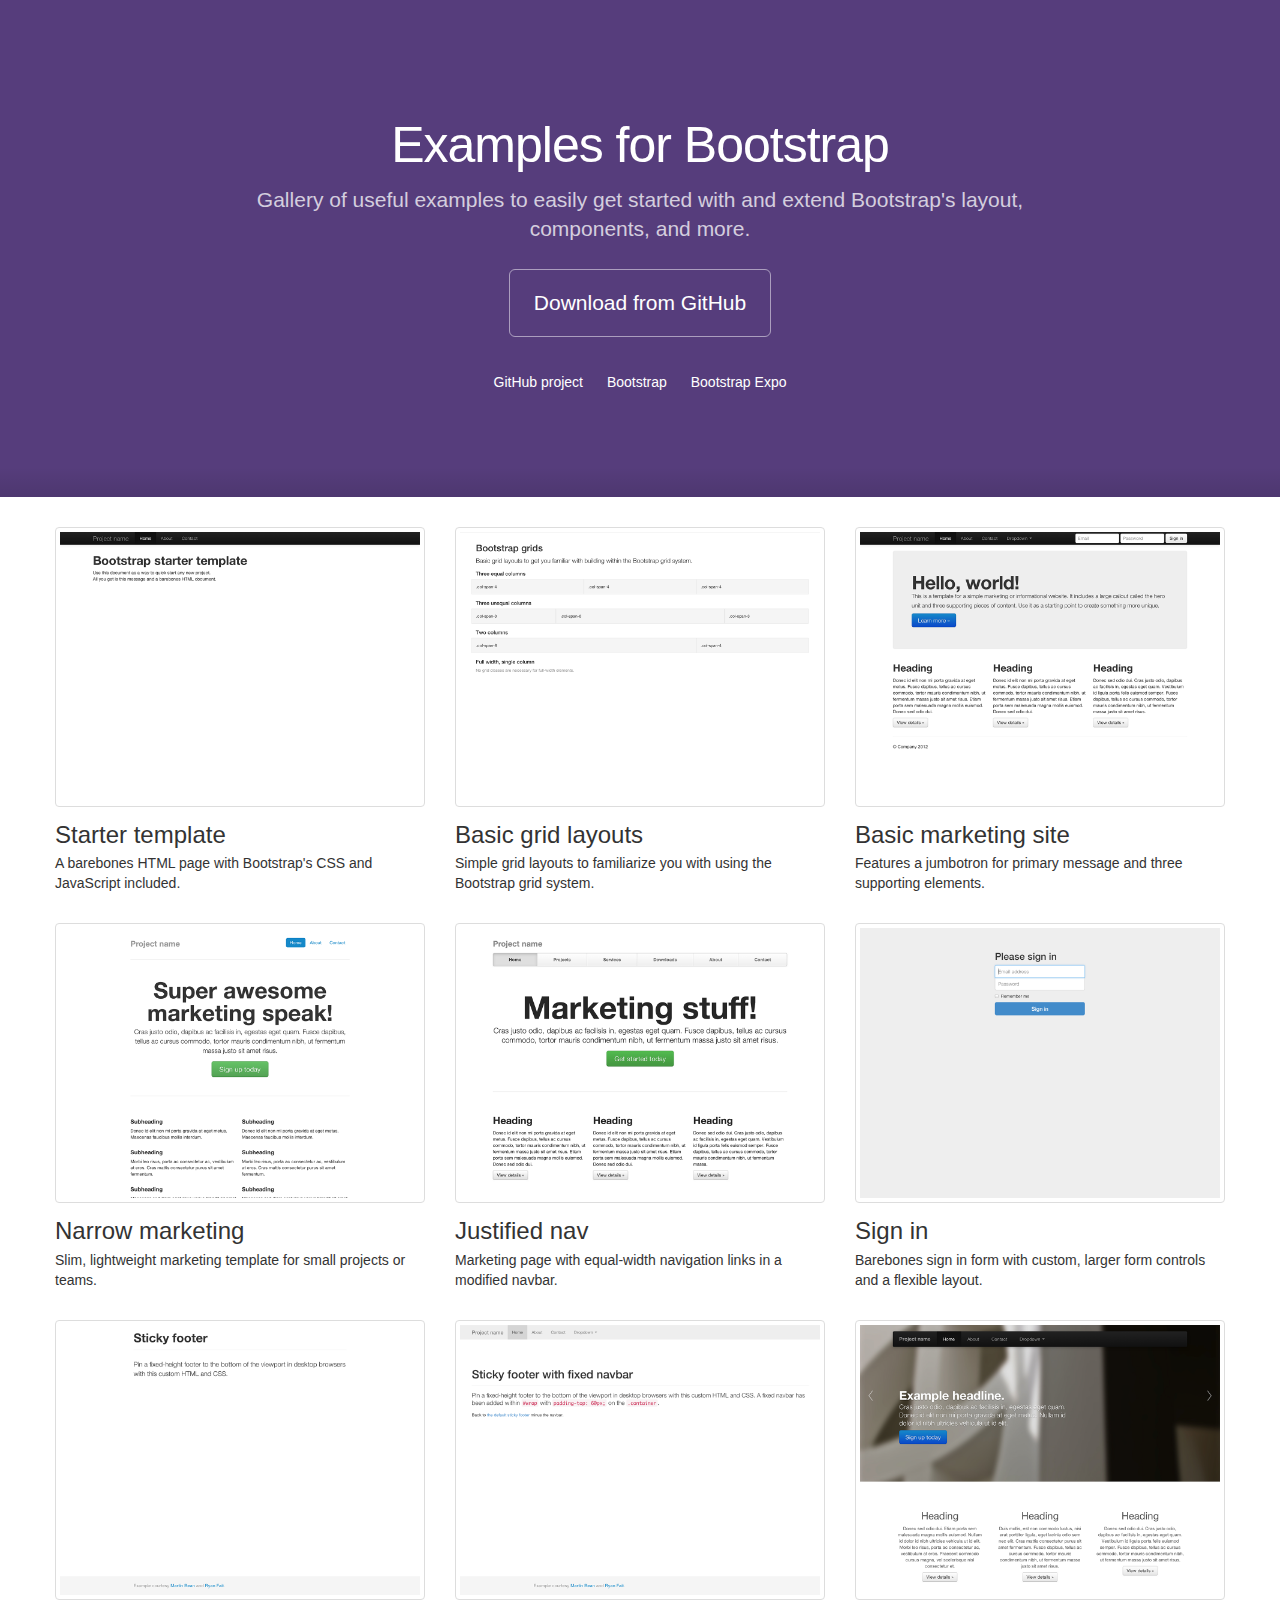
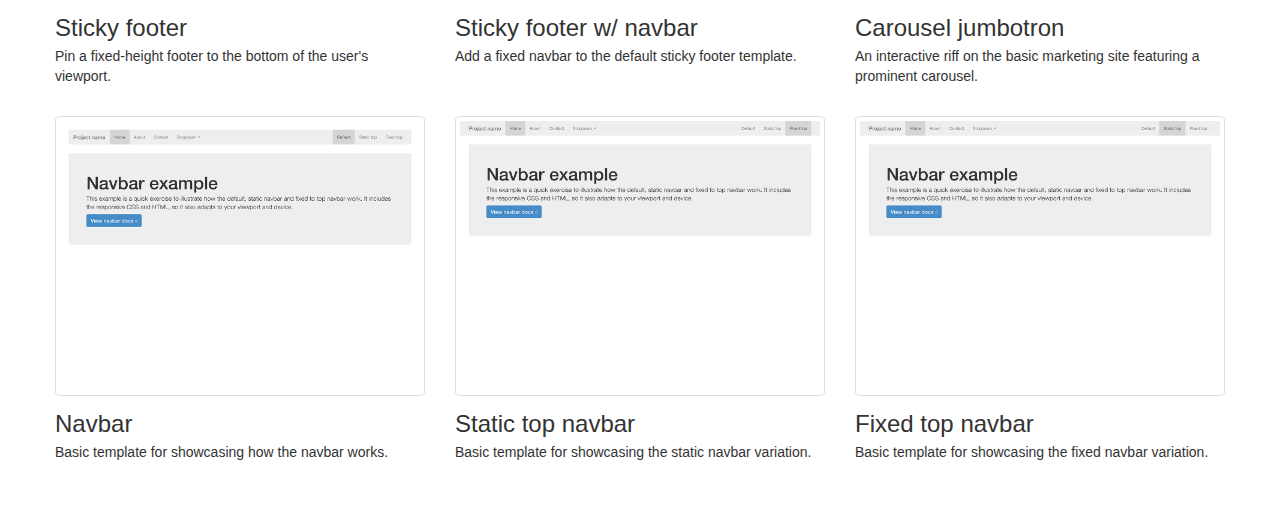
<file: checklister/static/vendor/bootstrap-examples/index.html>
<!DOCTYPE html>
<html lang="en">
  <head>
    <meta charset="utf-8">
    <meta name="viewport" content="width=device-width, initial-scale=1.0">
    <meta name="description" content="">
    <meta name="author" content="">

    <title>Example Templates for Bootstrap</title>

    <!-- Bootstrap core CSS -->
    <link href="bootstrap/css/bootstrap.css" rel="stylesheet">

    <!-- Custom styles for this template -->
    <link href="assets/css/docs.css" rel="stylesheet">

    <!-- Analytics -->
    <script>
    </script>
  </head>

  <body>

    <div class="jumbotron">
      <div class="container">
        <span class="glyphicon glyphicon-ok"></span>
        <h1>Examples for Bootstrap</h1>
        <p>Gallery of useful examples to easily get started with and extend Bootstrap's layout, components, and more.</p>
        <a href="https://github.com/twbs/bootstrap-examples/archive/master.zip" class="btn btn-outline btn-large" onclick="_gaq.push(['_trackEvent', 'Jumbotron actions', 'Download', 'Download 1.0.0']);">Download from GitHub</a>
        <ul class="jumbotron-links">
          <li>
            <a href="http://github.com/twbs/bootstrap-examples" onclick="_gaq.push(['_trackEvent', 'Jumbotron actions', 'Jumbotron links', 'GitHub project']);">GitHub project</a>
          </li>
          <li>
            <a href="http://getbootstrap.com" onclick="_gaq.push(['_trackEvent', 'Jumbotron actions', 'Jumbotron links', 'Bootstrap']);">Bootstrap</a>
          </li>
          <li>
            <a href="http://expo.getbootstrap.com" onclick="_gaq.push(['_trackEvent', 'Jumbotron actions', 'Jumbotron links', 'Expo']);">Bootstrap Expo</a>
          </li>
        </ul>
      </div>
    </div>

    <div class="container gallery">

      <div class="row">
        <div class="col-lg-4">
          <a class="thumbnail" href="starter-template/index.html" target="_blank">
            <img src="screenshots/starter.png" alt="">
          </a>
          <h3>Starter template</h3>
          <p>A barebones HTML page with Bootstrap's CSS and JavaScript included.</p>
        </div>
        <div class="col-lg-4">
          <a class="thumbnail" href="grid/index.html" target="_blank">
            <img src="screenshots/grid.png" alt="">
          </a>
          <h3>Basic grid layouts</h3>
          <p>Simple grid layouts to familiarize you with using the Bootstrap grid system.</p>
        </div>
        <div class="col-lg-4">
          <a class="thumbnail" href="jumbotron/index.html" target="_blank">
            <img src="screenshots/marketing.png" alt="">
          </a>
          <h3>Basic marketing site</h3>
          <p>Features a jumbotron for primary message and three supporting elements.</p>
        </div>
      </div><!-- /.row -->

      <div class="row">
        <div class="col-lg-4">
          <a class="thumbnail" href="jumbotron-narrow/index.html" target="_blank">
            <img src="screenshots/jumbotron-narrow.png" alt="">
          </a>
          <h3>Narrow marketing</h3>
          <p>Slim, lightweight marketing template for small projects or teams.</p>
        </div>
        <div class="col-lg-4">
          <a class="thumbnail" href="justified-nav/index.html" target="_blank">
            <img src="screenshots/justified-nav.png" alt="">
          </a>
          <h3>Justified nav</h3>
          <p>Marketing page with equal-width navigation links in a modified navbar.</p>
        </div>
        <div class="col-lg-4">
          <a class="thumbnail" href="signin/index.html" target="_blank">
            <img src="screenshots/signin.png" alt="">
          </a>
          <h3>Sign in</h3>
          <p>Barebones sign in form with custom, larger form controls and a flexible layout.</p>
        </div>
      </div><!-- /.row -->

      <div class="row">
        <div class="col-lg-4">
          <a class="thumbnail" href="sticky-footer/index.html" target="_blank">
            <img src="screenshots/sticky-footer.png" alt="">
          </a>
          <h3>Sticky footer</h3>
          <p>Pin a fixed-height footer to the bottom of the user's viewport.</p>
        </div>
        <div class="col-lg-4">
          <a class="thumbnail" href="sticky-footer-navbar/index.html" target="_blank">
            <img src="screenshots/sticky-footer-navbar.png" alt="">
          </a>
          <h3>Sticky footer w/ navbar</h3>
          <p>Add a fixed navbar to the default sticky footer template.</p>
        </div>
        <div class="col-lg-4">
          <a class="thumbnail" href="carousel/index.html" target="_blank">
            <img src="screenshots/carousel.png" alt="">
          </a>
          <h3>Carousel jumbotron</h3>
          <p>An interactive riff on the basic marketing site featuring a prominent carousel.</p>
        </div>
      </div><!-- /.row -->

      <div class="row">
        <div class="col-lg-4">
          <a class="thumbnail" href="navbar/index.html" target="_blank">
            <img src="screenshots/navbar.png" alt="">
          </a>
          <h3>Navbar</h3>
          <p>Basic template for showcasing how the navbar works.</p>
        </div>
        <div class="col-lg-4">
          <a class="thumbnail" href="navbar-static-top/index.html" target="_blank">
            <img src="screenshots/navbar-static-top.png" alt="">
          </a>
          <h3>Static top navbar</h3>
          <p>Basic template for showcasing the static navbar variation.</p>
        </div>
        <div class="col-lg-4">
          <a class="thumbnail" href="navbar-fixed-top/index.html" target="_blank">
            <img src="screenshots/navbar-fixed-top.png" alt="">
          </a>
          <h3>Fixed top navbar</h3>
          <p>Basic template for showcasing the fixed navbar variation.</p>
        </div>
      </div><!-- /.row -->

    </div><!-- /.container -->

  </body>
</html>
</file>
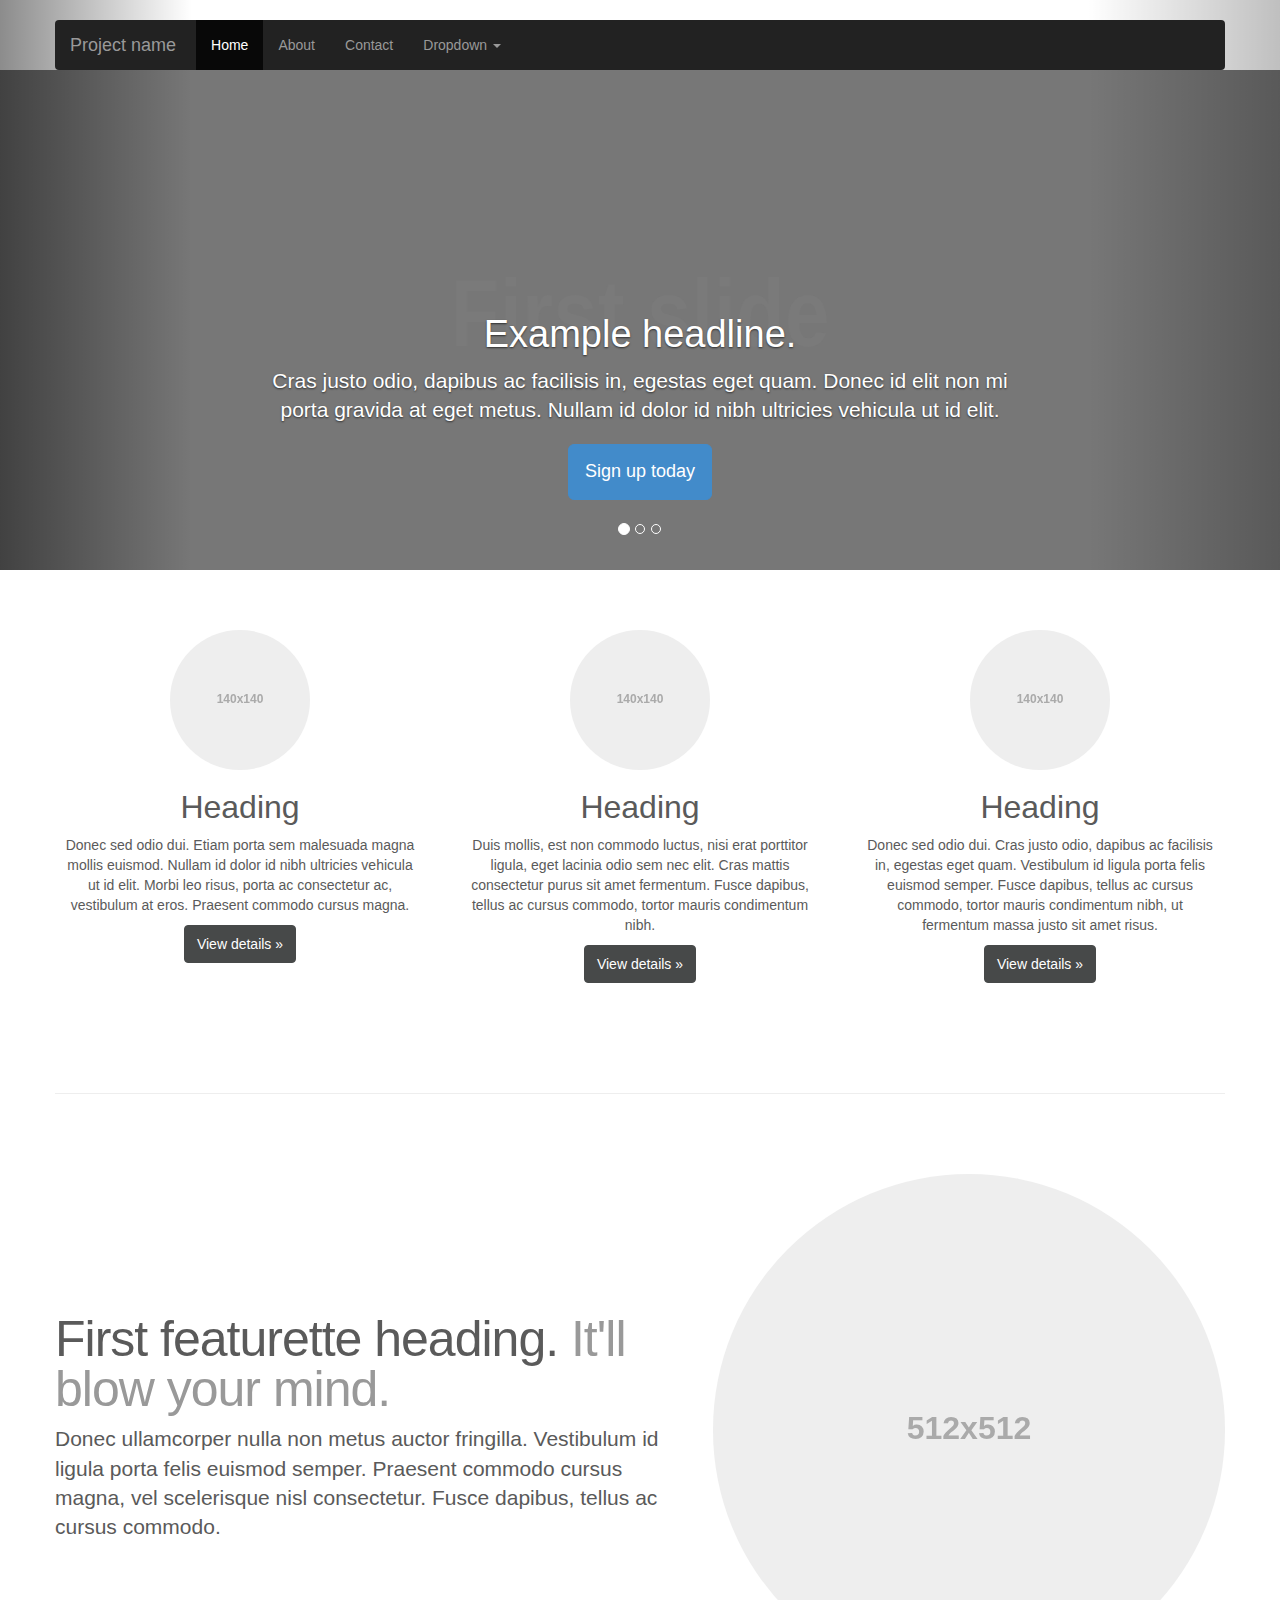
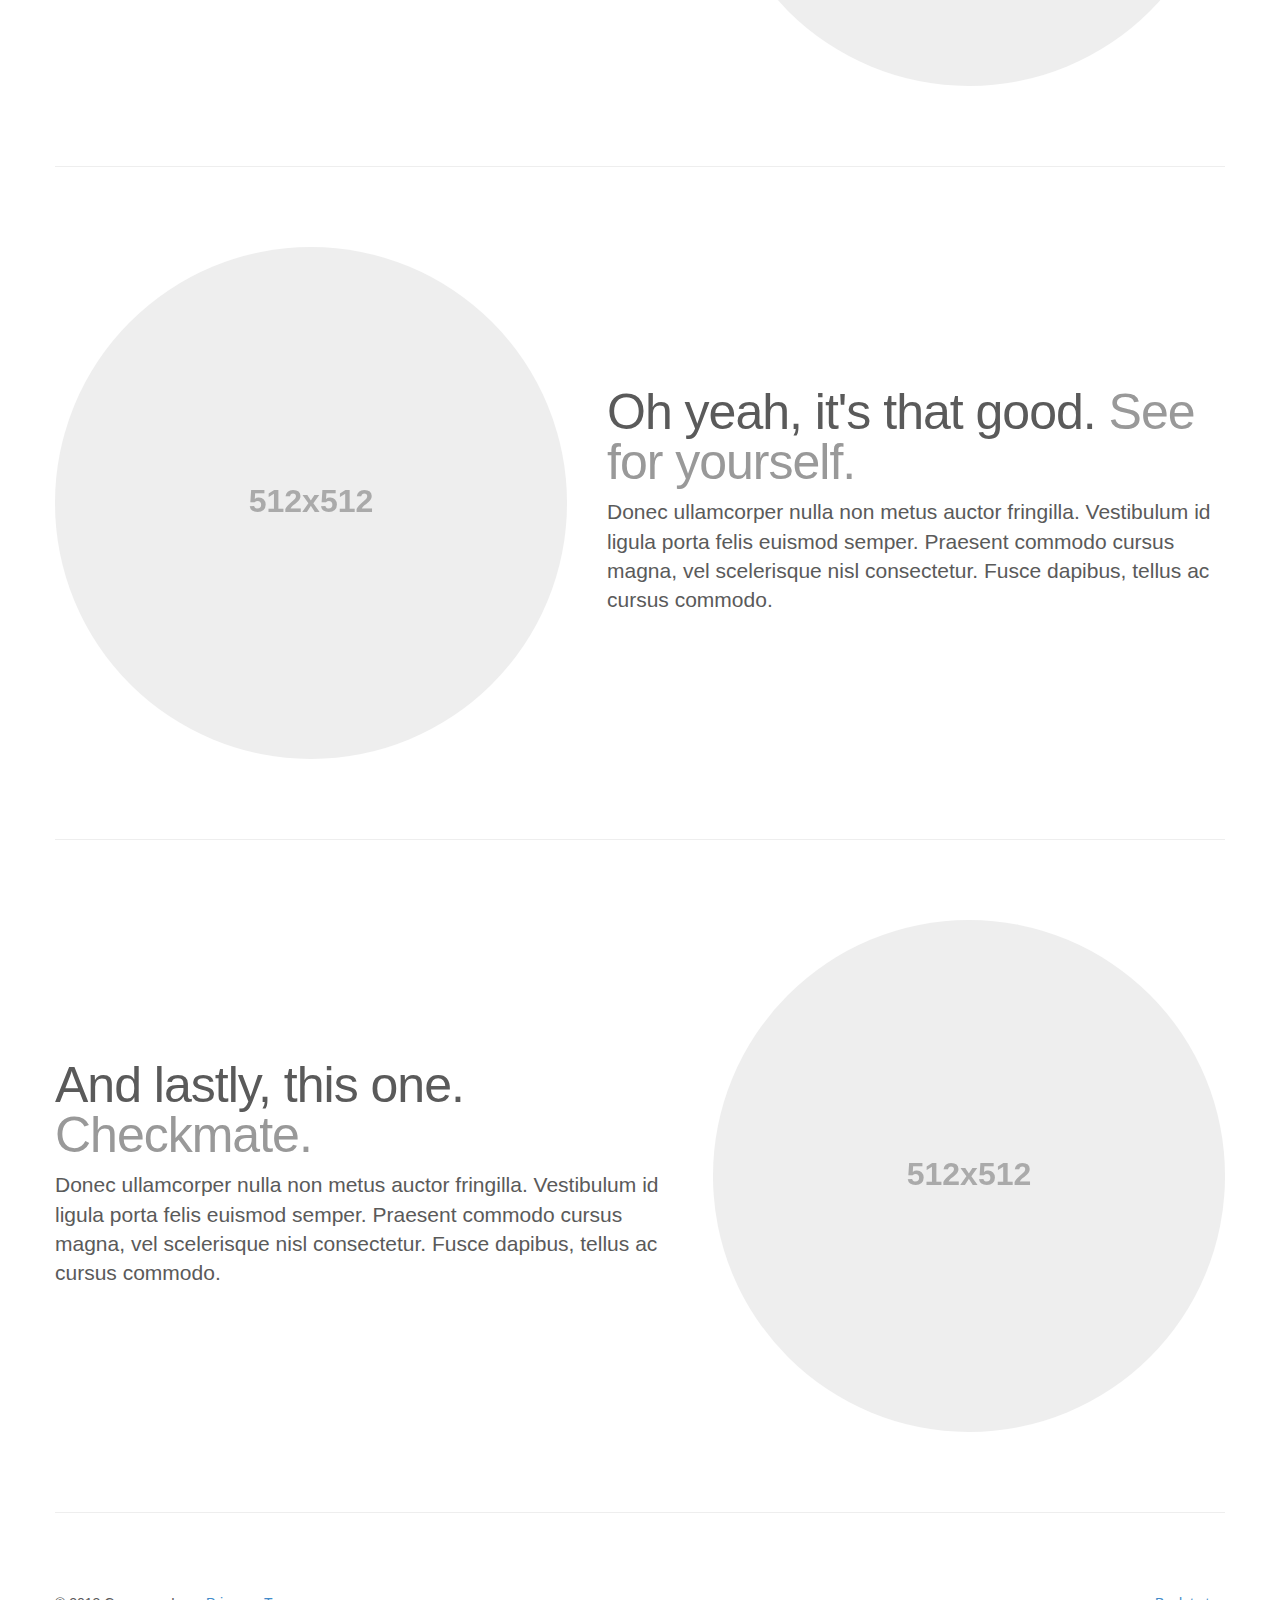
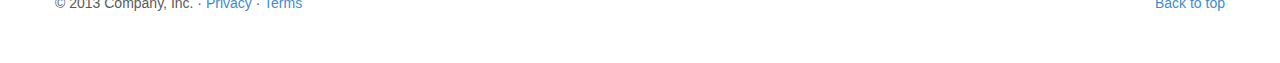
<file: checklister/static/vendor/bootstrap-examples/carousel/index.html>
<!DOCTYPE html>
<html lang="en">
  <head>
    <meta charset="utf-8">
    <meta name="viewport" content="width=device-width, initial-scale=1.0">
    <meta name="description" content="">
    <meta name="author" content="">

    <title>Carousel Template for Bootstrap</title>

    <!-- Bootstrap core CSS -->
    <link href="../bootstrap/css/bootstrap.css" rel="stylesheet">

    <!-- Custom styles for this template -->
    <link href="carousel.css" rel="stylesheet">
  </head>
<!-- NAVBAR
================================================== -->
  <body>
    <div class="navbar-wrapper">
      <div class="container">

        <div class="navbar navbar-inverse navbar-static-top">
          <div class="container">
    	    <button type="button" class="navbar-toggle" data-toggle="collapse" data-target=".nav-collapse">
    	      <span class="icon-bar"></span>
    	      <span class="icon-bar"></span>
    	      <span class="icon-bar"></span>
    	    </button>
            <a class="navbar-brand" href="#">Project name</a>
            <div class="nav-collapse collapse">
              <ul class="nav navbar-nav">
                <li class="active"><a href="#">Home</a></li>
                <li><a href="#about">About</a></li>
                <li><a href="#contact">Contact</a></li>
                <li class="dropdown">
                  <a href="#" class="dropdown-toggle" data-toggle="dropdown">Dropdown <b class="caret"></b></a>
                  <ul class="dropdown-menu">
                    <li><a href="#">Action</a></li>
                    <li><a href="#">Another action</a></li>
                    <li><a href="#">Something else here</a></li>
                    <li class="divider"></li>
                    <li class="nav-header">Nav header</li>
                    <li><a href="#">Separated link</a></li>
                    <li><a href="#">One more separated link</a></li>
                  </ul>
                </li>
              </ul>
            </div>
          </div>
        </div>

      </div>
    </div>


    <!-- Carousel
    ================================================== -->
    <div id="myCarousel" class="carousel slide">
      <!-- Indicators -->
      <ol class="carousel-indicators">
        <li data-target="#myCarousel" data-slide-to="0" class="active"></li>
        <li data-target="#myCarousel" data-slide-to="1"></li>
        <li data-target="#myCarousel" data-slide-to="2"></li>
      </ol>
      <div class="carousel-inner">
        <div class="item active">
          <img data-src="holder.js/1500x500/auto/#777:#7a7a7a/text:First slide" alt="">
          <div class="container">
            <div class="carousel-caption">
              <h1>Example headline.</h1>
              <p>Cras justo odio, dapibus ac facilisis in, egestas eget quam. Donec id elit non mi porta gravida at eget metus. Nullam id dolor id nibh ultricies vehicula ut id elit.</p>
              <p><a class="btn btn-large btn-primary" href="#">Sign up today</a></p>
            </div>
          </div>
        </div>
        <div class="item">
          <img data-src="holder.js/1500x500/auto/#777:#7a7a7a/text:Second slide" alt="">
          <div class="container">
            <div class="carousel-caption">
              <h1>Another example headline.</h1>
              <p>Cras justo odio, dapibus ac facilisis in, egestas eget quam. Donec id elit non mi porta gravida at eget metus. Nullam id dolor id nibh ultricies vehicula ut id elit.</p>
              <p><a class="btn btn-large btn-primary" href="#">Learn more</a></p>
            </div>
          </div>
        </div>
        <div class="item">
          <img data-src="holder.js/1500x500/auto/#777:#7a7a7a/text:Third slide" alt="">
          <div class="container">
            <div class="carousel-caption">
              <h1>One more for good measure.</h1>
              <p>Cras justo odio, dapibus ac facilisis in, egestas eget quam. Donec id elit non mi porta gravida at eget metus. Nullam id dolor id nibh ultricies vehicula ut id elit.</p>
              <p><a class="btn btn-large btn-primary" href="#">Browse gallery</a></p>
            </div>
          </div>
        </div>
      </div>
      <a class="left carousel-control" href="#myCarousel" data-slide="prev"><span class="glyphicon glyphicon-chevron-left"></span></a>
      <a class="right carousel-control" href="#myCarousel" data-slide="next"><span class="glyphicon glyphicon-chevron-right"></span></a>
    </div><!-- /.carousel -->



    <!-- Marketing messaging and featurettes
    ================================================== -->
    <!-- Wrap the rest of the page in another container to center all the content. -->

    <div class="container marketing">

      <!-- Three columns of text below the carousel -->
      <div class="row">
        <div class="col-lg-4">
          <img class="img-circle" data-src="holder.js/140x140">
          <h2>Heading</h2>
          <p>Donec sed odio dui. Etiam porta sem malesuada magna mollis euismod. Nullam id dolor id nibh ultricies vehicula ut id elit. Morbi leo risus, porta ac consectetur ac, vestibulum at eros. Praesent commodo cursus magna.</p>
          <p><a class="btn btn-default" href="#">View details &raquo;</a></p>
        </div><!-- /.col-lg-4 -->
        <div class="col-lg-4">
          <img class="img-circle" data-src="holder.js/140x140">
          <h2>Heading</h2>
          <p>Duis mollis, est non commodo luctus, nisi erat porttitor ligula, eget lacinia odio sem nec elit. Cras mattis consectetur purus sit amet fermentum. Fusce dapibus, tellus ac cursus commodo, tortor mauris condimentum nibh.</p>
          <p><a class="btn btn-default" href="#">View details &raquo;</a></p>
        </div><!-- /.col-lg-4 -->
        <div class="col-lg-4">
          <img class="img-circle" data-src="holder.js/140x140">
          <h2>Heading</h2>
          <p>Donec sed odio dui. Cras justo odio, dapibus ac facilisis in, egestas eget quam. Vestibulum id ligula porta felis euismod semper. Fusce dapibus, tellus ac cursus commodo, tortor mauris condimentum nibh, ut fermentum massa justo sit amet risus.</p>
          <p><a class="btn btn-default" href="#">View details &raquo;</a></p>
        </div><!-- /.col-lg-4 -->
      </div><!-- /.row -->


      <!-- START THE FEATURETTES -->

      <hr class="featurette-divider">

      <div class="featurette">
        <img class="featurette-image img-circle pull-right" data-src="holder.js/512x512">
        <h2 class="featurette-heading">First featurette heading. <span class="text-muted">It'll blow your mind.</span></h2>
        <p class="lead">Donec ullamcorper nulla non metus auctor fringilla. Vestibulum id ligula porta felis euismod semper. Praesent commodo cursus magna, vel scelerisque nisl consectetur. Fusce dapibus, tellus ac cursus commodo.</p>
      </div>

      <hr class="featurette-divider">

      <div class="featurette">
        <img class="featurette-image img-circle pull-left" data-src="holder.js/512x512">
        <h2 class="featurette-heading">Oh yeah, it's that good. <span class="text-muted">See for yourself.</span></h2>
        <p class="lead">Donec ullamcorper nulla non metus auctor fringilla. Vestibulum id ligula porta felis euismod semper. Praesent commodo cursus magna, vel scelerisque nisl consectetur. Fusce dapibus, tellus ac cursus commodo.</p>
      </div>

      <hr class="featurette-divider">

      <div class="featurette">
        <img class="featurette-image img-circle pull-right" data-src="holder.js/512x512">
        <h2 class="featurette-heading">And lastly, this one. <span class="text-muted">Checkmate.</span></h2>
        <p class="lead">Donec ullamcorper nulla non metus auctor fringilla. Vestibulum id ligula porta felis euismod semper. Praesent commodo cursus magna, vel scelerisque nisl consectetur. Fusce dapibus, tellus ac cursus commodo.</p>
      </div>

      <hr class="featurette-divider">

      <!-- /END THE FEATURETTES -->


      <!-- FOOTER -->
      <footer>
        <p class="pull-right"><a href="#">Back to top</a></p>
        <p>&copy; 2013 Company, Inc. &middot; <a href="#">Privacy</a> &middot; <a href="#">Terms</a></p>
      </footer>

    </div><!-- /.container -->



    <!-- Bootstrap core JavaScript
    ================================================== -->
    <!-- Placed at the end of the document so the pages load faster -->
    <script src="../assets/js/jquery.js"></script>
    <script src="../bootstrap/js/bootstrap.min.js"></script>
    <script src="../assets/js/holder.js"></script>
  </body>
</html>
</file>
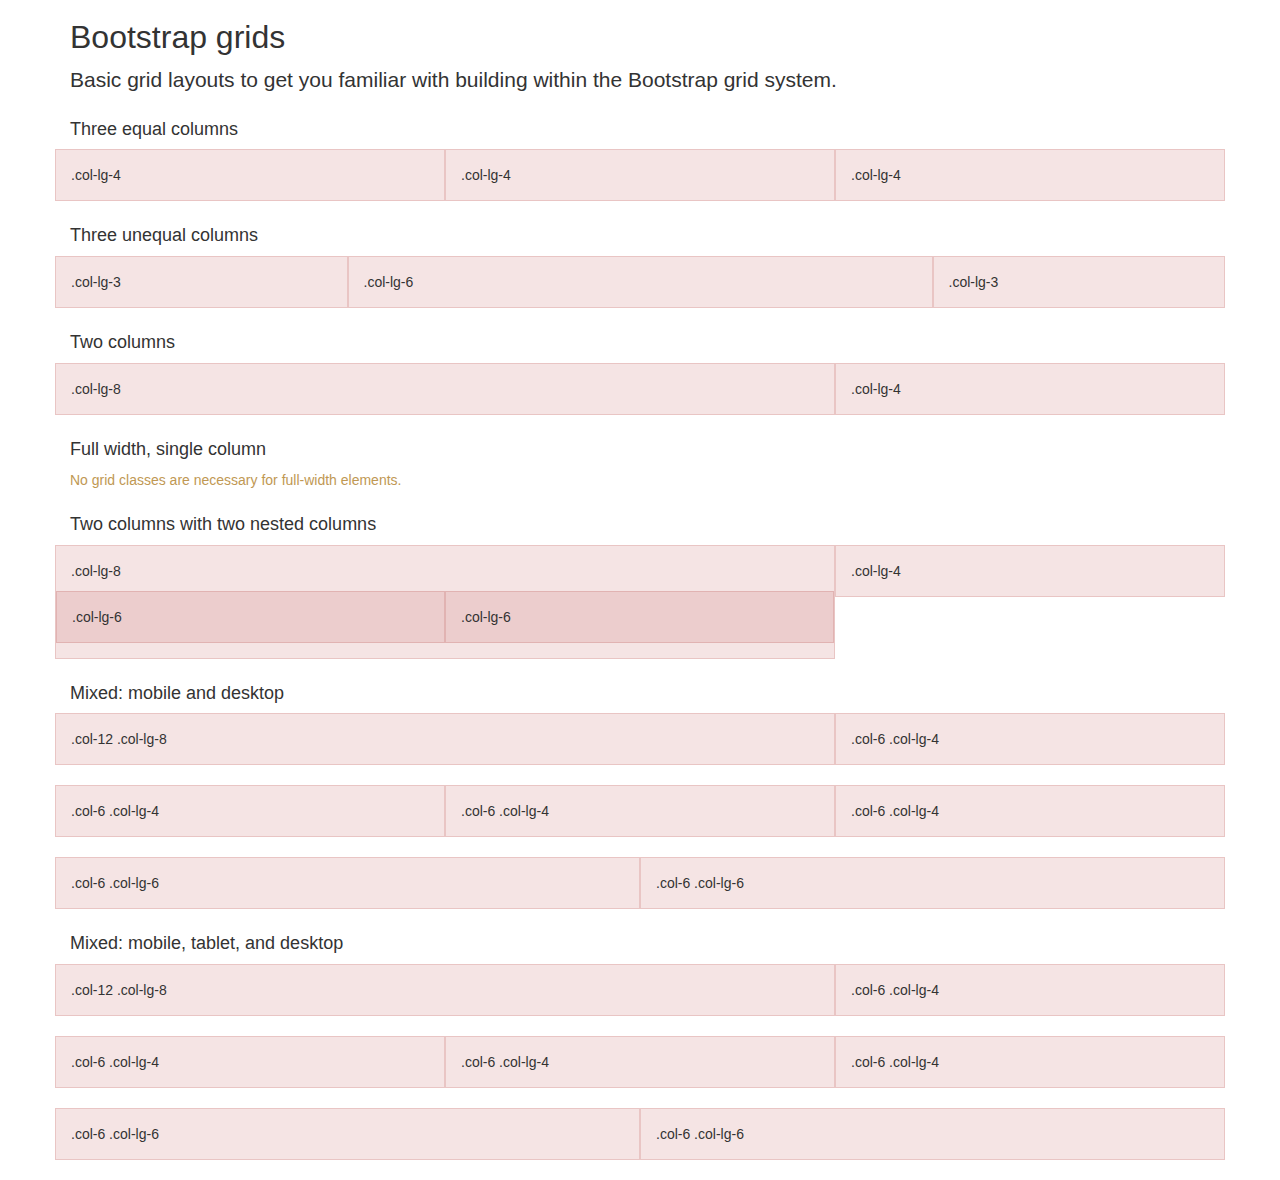
<file: checklister/static/vendor/bootstrap-examples/grid/index.html>
<!DOCTYPE html>
<html lang="en">
  <head>
    <meta charset="utf-8">
    <meta name="viewport" content="width=device-width, initial-scale=1.0">
    <meta name="description" content="">
    <meta name="author" content="">

    <title>Grid Template for Bootstrap</title>

    <!-- Bootstrap core CSS -->
    <link href="../bootstrap/css/bootstrap.css" rel="stylesheet">

    <!-- Custom styles for this template -->
    <link href="grid.css" rel="stylesheet">
  </head>

  <body>
    <div class="container">

      <h2>Bootstrap grids</h2>
      <p class="lead">Basic grid layouts to get you familiar with building within the Bootstrap grid system.</p>

      <h4>Three equal columns</h4>
      <div class="row">
        <div class="col-lg-4">.col-lg-4</div>
        <div class="col-lg-4">.col-lg-4</div>
        <div class="col-lg-4">.col-lg-4</div>
      </div>

      <h4>Three unequal columns</h4>
      <div class="row">
        <div class="col-lg-3">.col-lg-3</div>
        <div class="col-lg-6">.col-lg-6</div>
        <div class="col-lg-3">.col-lg-3</div>
      </div>

      <h4>Two columns</h4>
      <div class="row">
        <div class="col-lg-8">.col-lg-8</div>
        <div class="col-lg-4">.col-lg-4</div>
      </div>

      <h4>Full width, single column</h4>
      <p class="text-warning">No grid classes are necessary for full-width elements.</p>

      <h4>Two columns with two nested columns</h4>
      <div class="row">
        <div class="col-lg-8">
          .col-lg-8
          <div class="row">
            <div class="col-lg-6">.col-lg-6</div>
            <div class="col-lg-6">.col-lg-6</div>
          </div>
        </div>
        <div class="col-lg-4">.col-lg-4</div>
      </div>

      <h4>Mixed: mobile and desktop</h4>
      <div class="row">
        <div class="col-12 col-lg-8">.col-12 .col-lg-8</div>
        <div class="col-6 col-lg-4">.col-6 .col-lg-4</div>
      </div>
      <div class="row">
        <div class="col-6 col-lg-4">.col-6 .col-lg-4</div>
        <div class="col-6 col-lg-4">.col-6 .col-lg-4</div>
        <div class="col-6 col-lg-4">.col-6 .col-lg-4</div>
      </div>
      <div class="row">
        <div class="col-6 col-lg-6">.col-6 .col-lg-6</div>
        <div class="col-6 col-lg-6">.col-6 .col-lg-6</div>
      </div>

      <h4>Mixed: mobile, tablet, and desktop</h4>
      <div class="row">
        <div class="col-12 col-sm-8 col-lg-8">.col-12 .col-lg-8</div>
        <div class="col-6 col-sm-4 col-lg-4">.col-6 .col-lg-4</div>
      </div>
      <div class="row">
        <div class="col-6 col-sm-4 col-lg-4">.col-6 .col-lg-4</div>
        <div class="col-6 col-sm-4 col-lg-4">.col-6 .col-lg-4</div>
        <div class="col-6 col-sm-4 col-lg-4">.col-6 .col-lg-4</div>
      </div>
      <div class="row">
        <div class="col-6 col-sm-6 col-lg-6">.col-6 .col-lg-6</div>
        <div class="col-6 col-sm-6 col-lg-6">.col-6 .col-lg-6</div>
      </div>

    </div> <!-- /container -->

  </body>
</html>
</file>
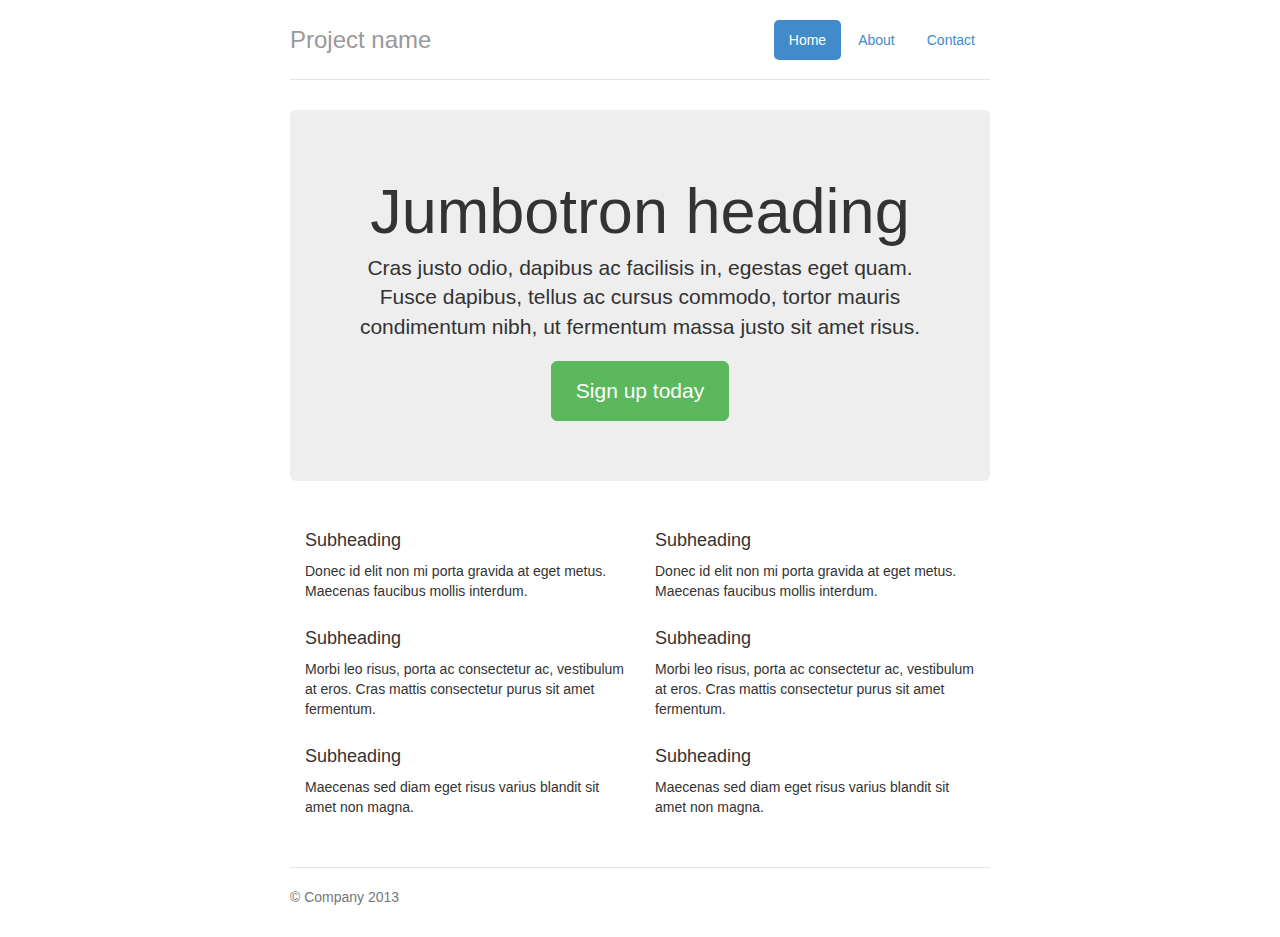
<file: checklister/static/vendor/bootstrap-examples/jumbotron-narrow/index.html>
<!DOCTYPE html>
<html lang="en">
  <head>
    <meta charset="utf-8">
    <meta name="viewport" content="width=device-width, initial-scale=1.0">
    <meta name="description" content="">
    <meta name="author" content="">

    <title>Narrow Jumbotron Template for Bootstrap</title>

    <!-- Bootstrap core CSS -->
    <link href="../bootstrap/css/bootstrap.css" rel="stylesheet">

    <!-- Custom styles for this template -->
    <link href="jumbotron-narrow.css" rel="stylesheet">
  </head>

  <body>

    <div class="container-narrow">
      <div class="header">
        <ul class="nav nav-pills pull-right">
          <li class="active"><a href="#">Home</a></li>
          <li><a href="#">About</a></li>
          <li><a href="#">Contact</a></li>
        </ul>
        <h3 class="text-muted">Project name</h3>
      </div>

      <div class="jumbotron">
        <h1>Jumbotron heading</h1>
        <p class="lead">Cras justo odio, dapibus ac facilisis in, egestas eget quam. Fusce dapibus, tellus ac cursus commodo, tortor mauris condimentum nibh, ut fermentum massa justo sit amet risus.</p>
        <p><a class="btn btn-large btn-success" href="#">Sign up today</a></p>
      </div>

      <div class="row marketing">
        <div class="col-lg-6">
          <h4>Subheading</h4>
          <p>Donec id elit non mi porta gravida at eget metus. Maecenas faucibus mollis interdum.</p>

          <h4>Subheading</h4>
          <p>Morbi leo risus, porta ac consectetur ac, vestibulum at eros. Cras mattis consectetur purus sit amet fermentum.</p>

          <h4>Subheading</h4>
          <p>Maecenas sed diam eget risus varius blandit sit amet non magna.</p>
        </div>

        <div class="col-lg-6">
          <h4>Subheading</h4>
          <p>Donec id elit non mi porta gravida at eget metus. Maecenas faucibus mollis interdum.</p>

          <h4>Subheading</h4>
          <p>Morbi leo risus, porta ac consectetur ac, vestibulum at eros. Cras mattis consectetur purus sit amet fermentum.</p>

          <h4>Subheading</h4>
          <p>Maecenas sed diam eget risus varius blandit sit amet non magna.</p>
        </div>
      </div>

      <div class="footer">
        <p>&copy; Company 2013</p>
      </div>

    </div> <!-- /container -->

  </body>
</html>
</file>
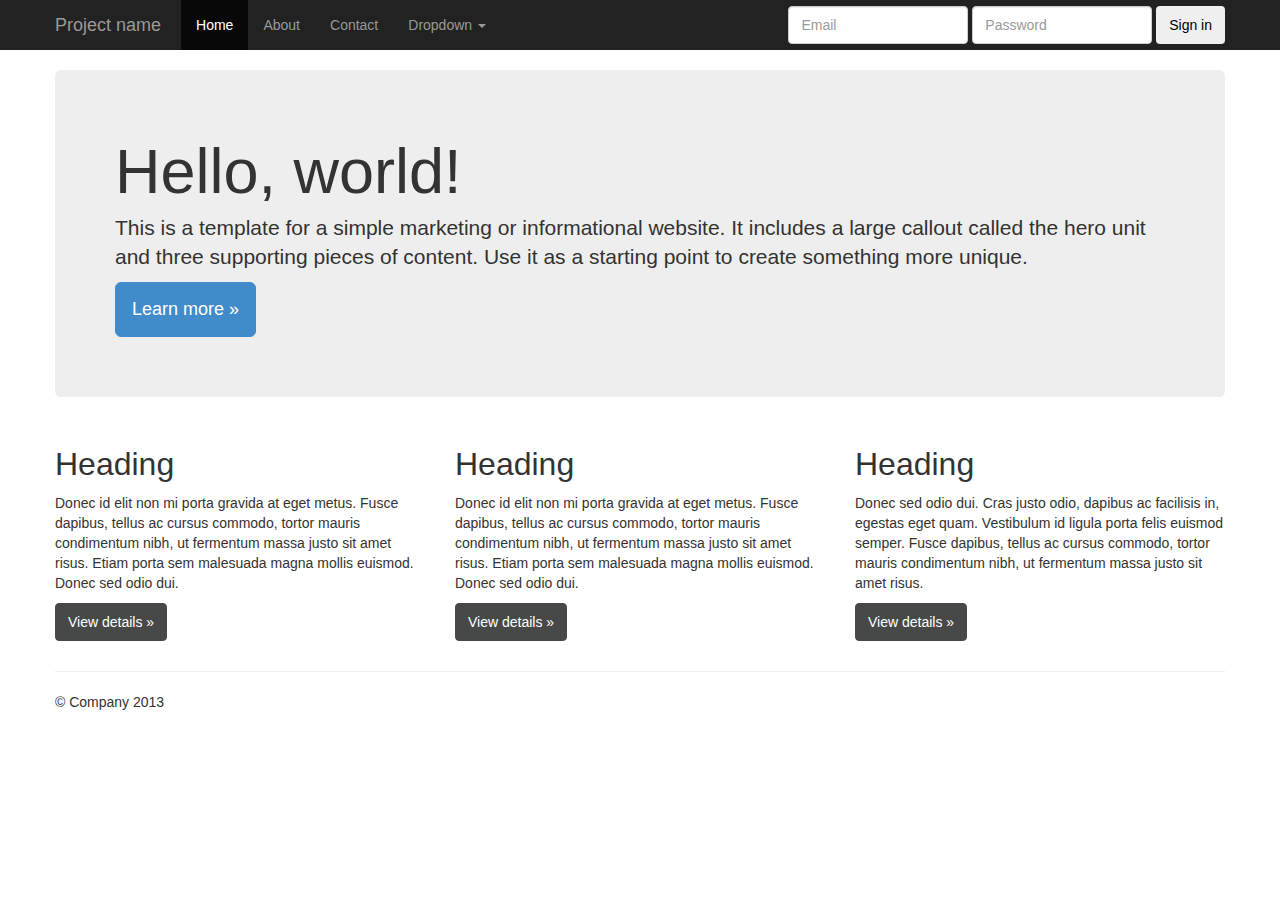
<file: checklister/static/vendor/bootstrap-examples/jumbotron/index.html>
<!DOCTYPE html>
<html lang="en">
  <head>
    <meta charset="utf-8">
    <meta name="viewport" content="width=device-width, initial-scale=1.0">
    <meta name="description" content="">
    <meta name="author" content="">

    <title>Jumbotron Template for Bootstrap</title>

    <!-- Bootstrap core CSS -->
    <link href="../bootstrap/css/bootstrap.css" rel="stylesheet">

    <!-- Custom styles for this template -->
    <link href="jumbotron.css" rel="stylesheet">
  </head>

  <body>

    <div class="navbar navbar-inverse navbar-fixed-top">
      <div class="container">
        <button type="button" class="navbar-toggle" data-toggle="collapse" data-target=".nav-collapse">
          <span class="icon-bar"></span>
          <span class="icon-bar"></span>
          <span class="icon-bar"></span>
        </button>
        <a class="navbar-brand" href="#">Project name</a>
        <div class="nav-collapse collapse">
          <ul class="nav navbar-nav">
            <li class="active"><a href="#">Home</a></li>
            <li><a href="#about">About</a></li>
            <li><a href="#contact">Contact</a></li>
            <li class="dropdown">
              <a href="#" class="dropdown-toggle" data-toggle="dropdown">Dropdown <b class="caret"></b></a>
              <ul class="dropdown-menu">
                <li><a href="#">Action</a></li>
                <li><a href="#">Another action</a></li>
                <li><a href="#">Something else here</a></li>
                <li class="divider"></li>
                <li class="dropdown-header">Nav header</li>
                <li><a href="#">Separated link</a></li>
                <li><a href="#">One more separated link</a></li>
              </ul>
            </li>
          </ul>
          <form class="navbar-form form-inline pull-right">
            <input type="text" placeholder="Email" class="form-control">
            <input type="password" placeholder="Password" class="form-control">
            <button type="submit" class="btn">Sign in</button>
          </form>
        </div><!--/.nav-collapse -->
      </div>
    </div>

    <div class="container">

      <!-- Main jumbotron for a primary marketing message or call to action -->
      <div class="jumbotron">
        <h1>Hello, world!</h1>
        <p>This is a template for a simple marketing or informational website. It includes a large callout called the hero unit and three supporting pieces of content. Use it as a starting point to create something more unique.</p>
        <p><a class="btn btn-primary btn-large">Learn more &raquo;</a></p>
      </div>

      <div class="body-content">

        <!-- Example row of columns -->
        <div class="row">
          <div class="col-lg-4">
            <h2>Heading</h2>
            <p>Donec id elit non mi porta gravida at eget metus. Fusce dapibus, tellus ac cursus commodo, tortor mauris condimentum nibh, ut fermentum massa justo sit amet risus. Etiam porta sem malesuada magna mollis euismod. Donec sed odio dui. </p>
            <p><a class="btn btn-default" href="#">View details &raquo;</a></p>
          </div>
          <div class="col-lg-4">
            <h2>Heading</h2>
            <p>Donec id elit non mi porta gravida at eget metus. Fusce dapibus, tellus ac cursus commodo, tortor mauris condimentum nibh, ut fermentum massa justo sit amet risus. Etiam porta sem malesuada magna mollis euismod. Donec sed odio dui. </p>
            <p><a class="btn btn-default" href="#">View details &raquo;</a></p>
         </div>
          <div class="col-lg-4">
            <h2>Heading</h2>
            <p>Donec sed odio dui. Cras justo odio, dapibus ac facilisis in, egestas eget quam. Vestibulum id ligula porta felis euismod semper. Fusce dapibus, tellus ac cursus commodo, tortor mauris condimentum nibh, ut fermentum massa justo sit amet risus.</p>
            <p><a class="btn btn-default" href="#">View details &raquo;</a></p>
          </div>
        </div>

        <hr>

        <footer>
          <p>&copy; Company 2013</p>
        </footer>
      </div>

    </div> <!-- /container -->

    <script src="../assets/js/jquery.js"></script>
    <script src="../bootstrap/js/bootstrap.min.js"></script>
  </body>
</html>
</file>
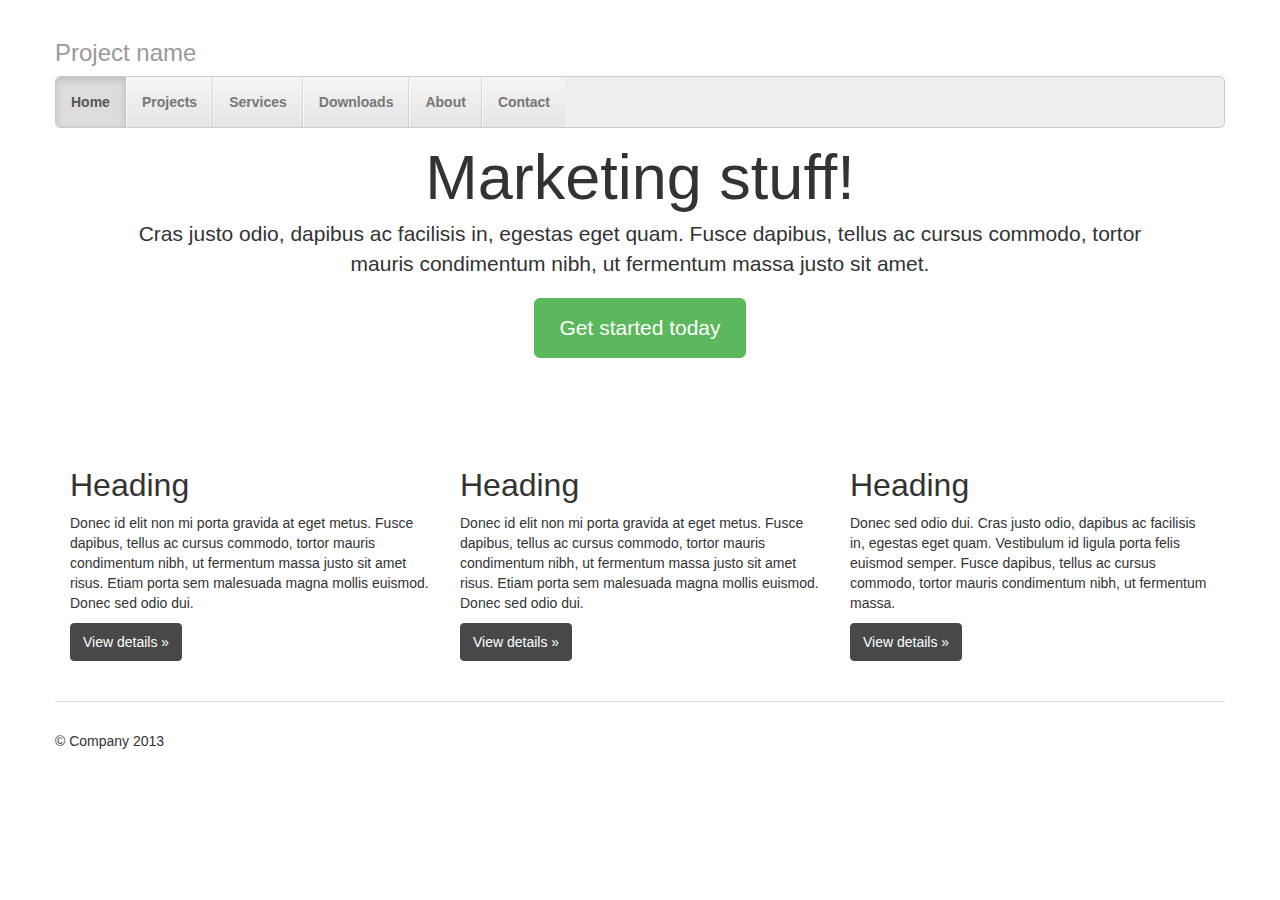
<file: checklister/static/vendor/bootstrap-examples/justified-nav/index.html>
<!DOCTYPE html>
<html lang="en">
  <head>
    <meta charset="utf-8">
    <meta name="viewport" content="width=device-width, initial-scale=1.0">
    <meta name="description" content="">
    <meta name="author" content="">

    <title>Justified Nav Template for Bootstrap</title>

    <!-- Bootstrap core CSS -->
    <link href="../bootstrap/css/bootstrap.css" rel="stylesheet">

    <!-- Custom styles for this template -->
    <link href="justified-nav.css" rel="stylesheet">
  </head>

  <body>

    <div class="container">

      <div class="masthead">
        <h3 class="text-muted">Project name</h3>
        <ul class="nav navbar-nav nav-justified">
          <li class="active"><a href="#">Home</a></li>
          <li><a href="#">Projects</a></li>
          <li><a href="#">Services</a></li>
          <li><a href="#">Downloads</a></li>
          <li><a href="#">About</a></li>
          <li><a href="#">Contact</a></li>
        </ul>
      </div>

      <!-- Jumbotron -->
      <div class="jumbotron">
        <h1>Marketing stuff!</h1>
        <p class="lead">Cras justo odio, dapibus ac facilisis in, egestas eget quam. Fusce dapibus, tellus ac cursus commodo, tortor mauris condimentum nibh, ut fermentum massa justo sit amet.</p>
        <p><a class="btn btn-large btn-success" href="#">Get started today</a></p>
      </div>


      <div class="body-content">

        <!-- Example row of columns -->
        <div class="row">
          <div class="col-lg-4">
            <h2>Heading</h2>
            <p>Donec id elit non mi porta gravida at eget metus. Fusce dapibus, tellus ac cursus commodo, tortor mauris condimentum nibh, ut fermentum massa justo sit amet risus. Etiam porta sem malesuada magna mollis euismod. Donec sed odio dui. </p>
            <p><a class="btn btn-default" href="#">View details &raquo;</a></p>
          </div>
          <div class="col-lg-4">
            <h2>Heading</h2>
            <p>Donec id elit non mi porta gravida at eget metus. Fusce dapibus, tellus ac cursus commodo, tortor mauris condimentum nibh, ut fermentum massa justo sit amet risus. Etiam porta sem malesuada magna mollis euismod. Donec sed odio dui. </p>
            <p><a class="btn btn-default" href="#">View details &raquo;</a></p>
         </div>
          <div class="col-lg-4">
            <h2>Heading</h2>
            <p>Donec sed odio dui. Cras justo odio, dapibus ac facilisis in, egestas eget quam. Vestibulum id ligula porta felis euismod semper. Fusce dapibus, tellus ac cursus commodo, tortor mauris condimentum nibh, ut fermentum massa.</p>
            <p><a class="btn btn-default" href="#">View details &raquo;</a></p>
          </div>
        </div>

      </div><!-- /.body-content -->

      <!-- Site footer -->
      <div class="footer">
        <p>&copy; Company 2013</p>
      </div>

    </div> <!-- /container -->

  </body>
</html>
</file>
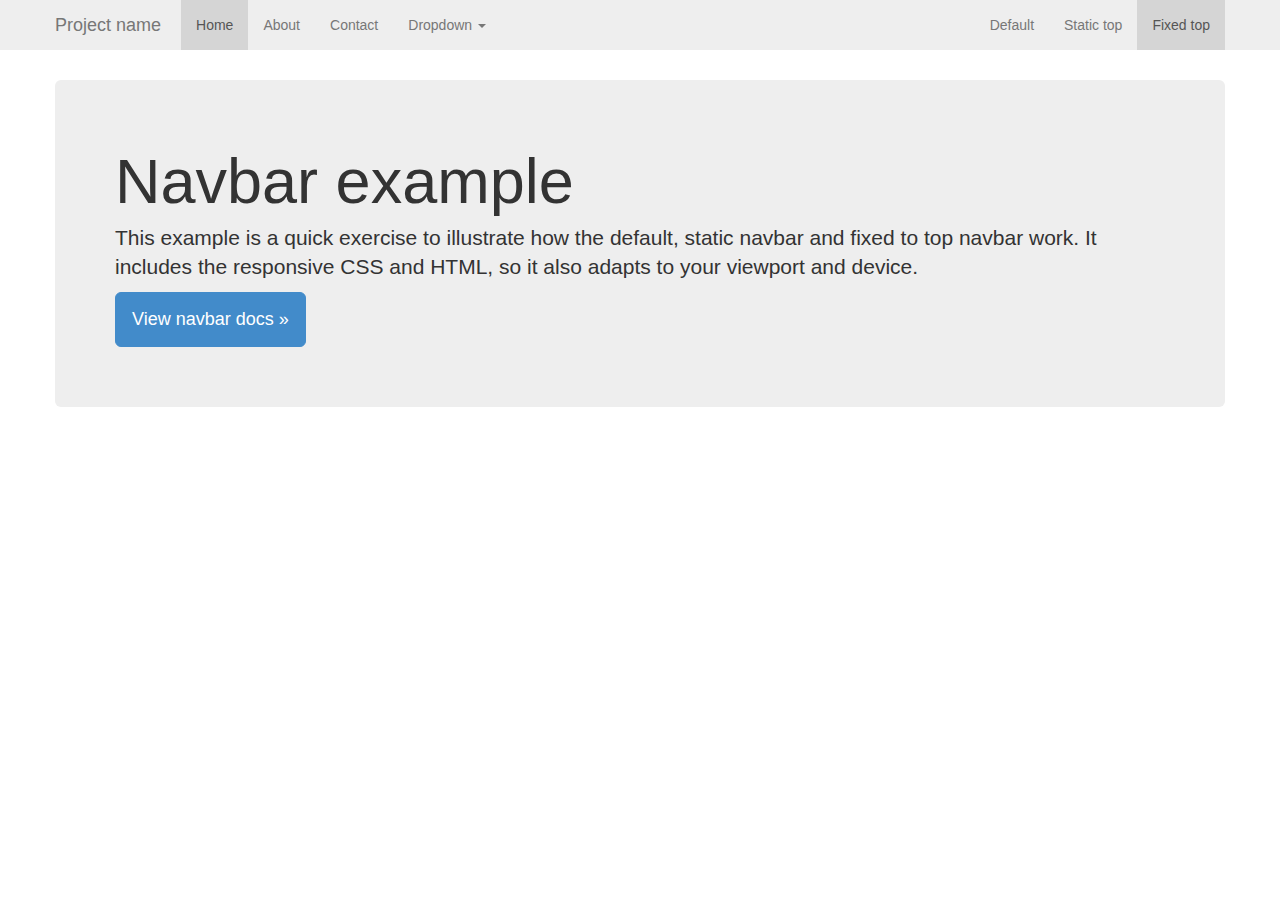
<file: checklister/static/vendor/bootstrap-examples/navbar-fixed-top/index.html>
<!DOCTYPE html>
<html lang="en">
  <head>
    <meta charset="utf-8">
    <meta name="viewport" content="width=device-width, initial-scale=1.0">
    <meta name="description" content="">
    <meta name="author" content="">

    <title>Fixed Top Navbar Example for Bootstrap</title>

    <!-- Bootstrap core CSS -->
    <link href="../bootstrap/css/bootstrap.css" rel="stylesheet">

    <!-- Custom styles for this template -->
    <link href="navbar-fixed-top.css" rel="stylesheet">
  </head>

  <body>

    <!-- Fixed navbar -->
    <div class="navbar navbar-fixed-top">
      <div class="container">
        <button type="button" class="navbar-toggle" data-toggle="collapse" data-target=".nav-collapse">
          <span class="icon-bar"></span>
          <span class="icon-bar"></span>
          <span class="icon-bar"></span>
        </button>
        <a class="navbar-brand" href="#">Project name</a>
        <div class="nav-collapse collapse">
          <ul class="nav navbar-nav">
            <li class="active"><a href="#">Home</a></li>
            <li><a href="#about">About</a></li>
            <li><a href="#contact">Contact</a></li>
            <li class="dropdown">
              <a href="#" class="dropdown-toggle" data-toggle="dropdown">Dropdown <b class="caret"></b></a>
              <ul class="dropdown-menu">
                <li><a href="#">Action</a></li>
                <li><a href="#">Another action</a></li>
                <li><a href="#">Something else here</a></li>
                <li class="divider"></li>
                <li class="nav-header">Nav header</li>
                <li><a href="#">Separated link</a></li>
                <li><a href="#">One more separated link</a></li>
              </ul>
            </li>
          </ul>
          <ul class="nav navbar-nav pull-right">
            <li><a href="/navbar/">Default</a></li>
            <li><a href="/navbar-static-top/">Static top</a></li>
            <li class="active"><a href="/navbar-fixed-top/">Fixed top</a></li>
          </ul>
        </div><!--/.nav-collapse -->
      </div>
    </div>

    <div class="container">

      <!-- Main component for a primary marketing message or call to action -->
      <div class="jumbotron">
        <h1>Navbar example</h1>
        <p>This example is a quick exercise to illustrate how the default, static navbar and fixed to top navbar work. It includes the responsive CSS and HTML, so it also adapts to your viewport and device.</p>
        <p>
          <a class="btn btn-large btn-primary" href="http://getbootstrap.com/components/#navbar">View navbar docs &raquo;</a>
        </p>
      </div>

    </div> <!-- /container -->

  </body>
</html>
</file>
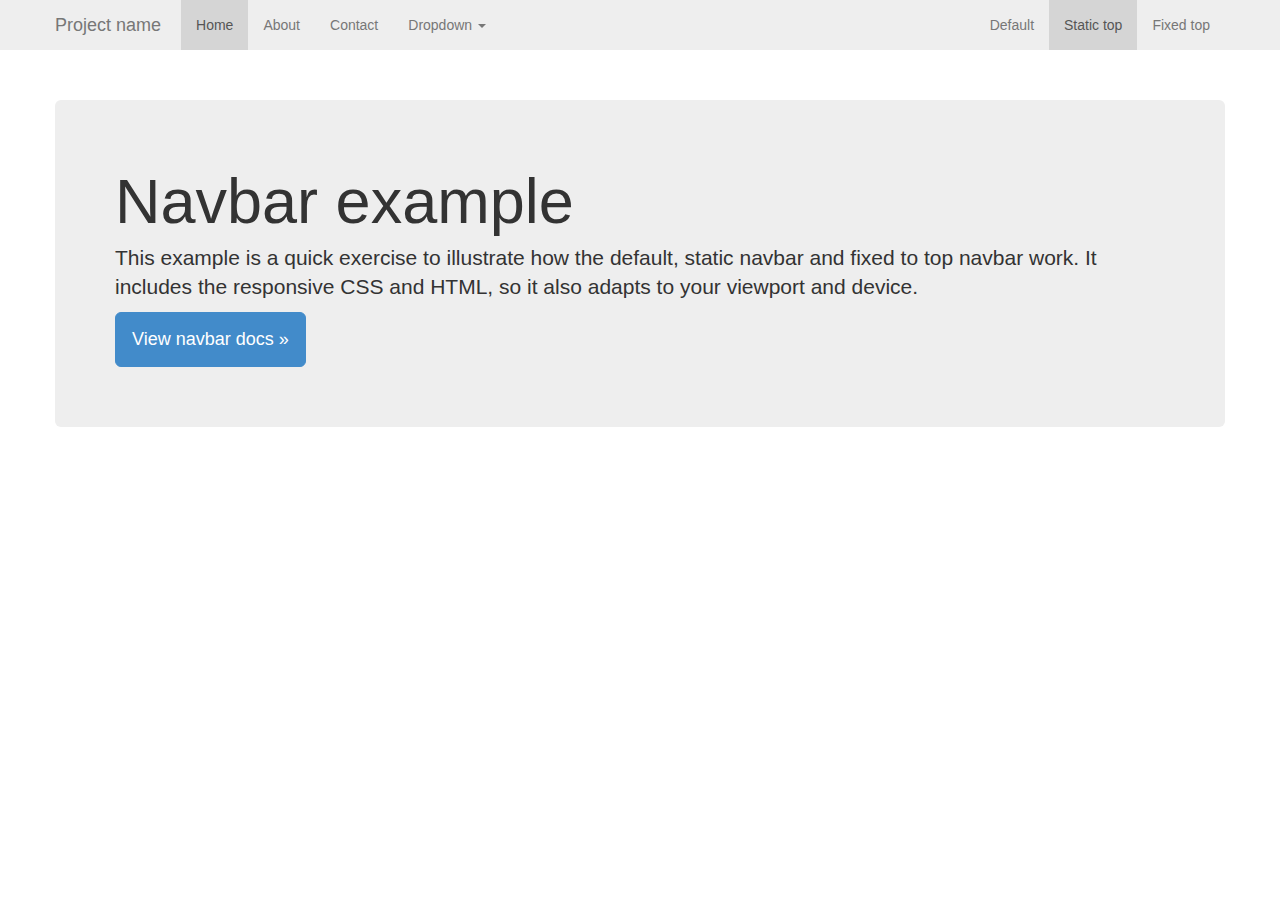
<file: checklister/static/vendor/bootstrap-examples/navbar-static-top/index.html>
<!DOCTYPE html>
<html lang="en">
  <head>
    <meta charset="utf-8">
    <meta name="viewport" content="width=device-width, initial-scale=1.0">
    <meta name="description" content="">
    <meta name="author" content="">

    <title>Static Top Navbar Example for Bootstrap</title>

    <!-- Bootstrap core CSS -->
    <link href="../bootstrap/css/bootstrap.css" rel="stylesheet">

    <!-- Custom styles for this template -->
    <link href="navbar-static-top.css" rel="stylesheet">
  </head>

  <body>

    <!-- Static navbar -->
    <div class="navbar navbar-static-top">
      <div class="container">
        <button type="button" class="navbar-toggle" data-toggle="collapse" data-target=".nav-collapse">
          <span class="icon-bar"></span>
          <span class="icon-bar"></span>
          <span class="icon-bar"></span>
        </button>
        <a class="navbar-brand" href="#">Project name</a>
        <div class="nav-collapse collapse">
          <ul class="nav navbar-nav">
            <li class="active"><a href="#">Home</a></li>
            <li><a href="#about">About</a></li>
            <li><a href="#contact">Contact</a></li>
            <li class="dropdown">
              <a href="#" class="dropdown-toggle" data-toggle="dropdown">Dropdown <b class="caret"></b></a>
              <ul class="dropdown-menu">
                <li><a href="#">Action</a></li>
                <li><a href="#">Another action</a></li>
                <li><a href="#">Something else here</a></li>
                <li class="divider"></li>
                <li class="nav-header">Nav header</li>
                <li><a href="#">Separated link</a></li>
                <li><a href="#">One more separated link</a></li>
              </ul>
            </li>
          </ul>
          <ul class="nav navbar-nav pull-right">
            <li><a href="/navbar/">Default</a></li>
            <li class="active"><a href="/navbar-static-top/">Static top</a></li>
            <li><a href="/navbar-fixed-top/">Fixed top</a></li>
          </ul>
        </div><!--/.nav-collapse -->
      </div>
    </div>


    <div class="container">

      <!-- Main component for a primary marketing message or call to action -->
      <div class="jumbotron">
        <h1>Navbar example</h1>
        <p>This example is a quick exercise to illustrate how the default, static navbar and fixed to top navbar work. It includes the responsive CSS and HTML, so it also adapts to your viewport and device.</p>
        <p>
          <a class="btn btn-large btn-primary" href="http://getbootstrap.com/components/#navbar">View navbar docs &raquo;</a>
        </p>
      </div>

    </div> <!-- /container -->

  </body>
</html>
</file>
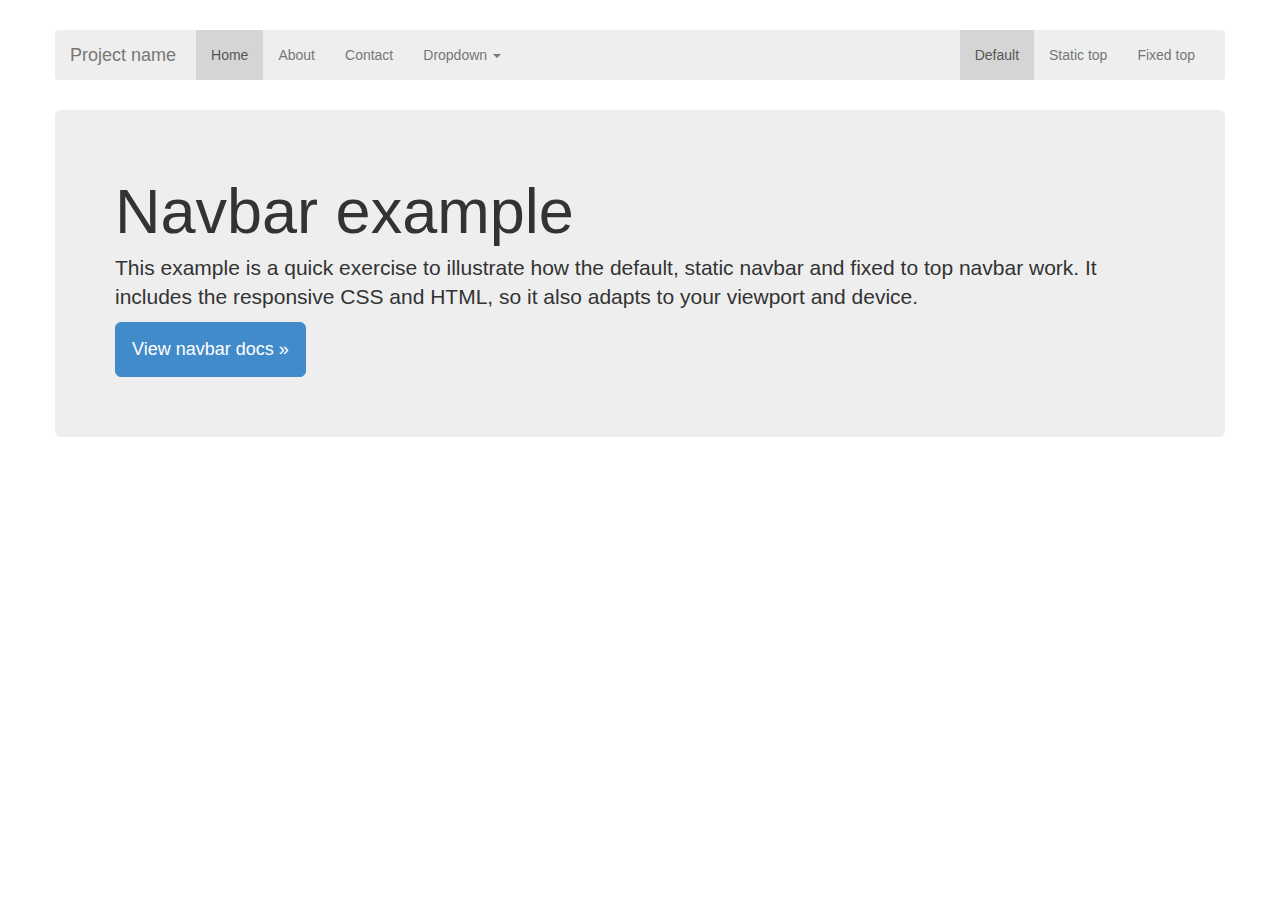
<file: checklister/static/vendor/bootstrap-examples/navbar/index.html>
<!DOCTYPE html>
<html lang="en">
  <head>
    <meta charset="utf-8">
    <meta name="viewport" content="width=device-width, initial-scale=1.0">
    <meta name="description" content="">
    <meta name="author" content="">

    <title>Navbar Template for Bootstrap</title>

    <!-- Bootstrap core CSS -->
    <link href="../bootstrap/css/bootstrap.css" rel="stylesheet">

    <!-- Custom styles for this template -->
    <link href="navbar.css" rel="stylesheet">
  </head>

  <body>

    <div class="container">

      <!-- Static navbar -->
      <div class="navbar">
        <div class="container">
          <button type="button" class="navbar-toggle" data-toggle="collapse" data-target=".nav-collapse">
            <span class="icon-bar"></span>
            <span class="icon-bar"></span>
            <span class="icon-bar"></span>
          </button>
          <a class="navbar-brand" href="#">Project name</a>
          <div class="nav-collapse collapse">
            <ul class="nav navbar-nav">
              <li class="active"><a href="#">Home</a></li>
              <li><a href="#about">About</a></li>
              <li><a href="#contact">Contact</a></li>
              <li class="dropdown">
                <a href="#" class="dropdown-toggle" data-toggle="dropdown">Dropdown <b class="caret"></b></a>
                <ul class="dropdown-menu">
                  <li><a href="#">Action</a></li>
                  <li><a href="#">Another action</a></li>
                  <li><a href="#">Something else here</a></li>
                  <li class="divider"></li>
                  <li class="nav-header">Nav header</li>
                  <li><a href="#">Separated link</a></li>
                  <li><a href="#">One more separated link</a></li>
                </ul>
              </li>
            </ul>
            <ul class="nav navbar-nav pull-right">
              <li class="active"><a href="/navbar/">Default</a></li>
              <li><a href="/navbar-static-top/">Static top</a></li>
              <li><a href="/navbar-fixed-top/">Fixed top</a></li>
            </ul>
          </div><!--/.nav-collapse -->
        </div>
      </div>

      <!-- Main component for a primary marketing message or call to action -->
      <div class="jumbotron">
        <h1>Navbar example</h1>
        <p>This example is a quick exercise to illustrate how the default, static navbar and fixed to top navbar work. It includes the responsive CSS and HTML, so it also adapts to your viewport and device.</p>
        <p>
          <a class="btn btn-large btn-primary" href="http://getbootstrap.com/components/#navbar">View navbar docs &raquo;</a>
        </p>
      </div>

    </div> <!-- /container -->

  </body>
</html>
</file>
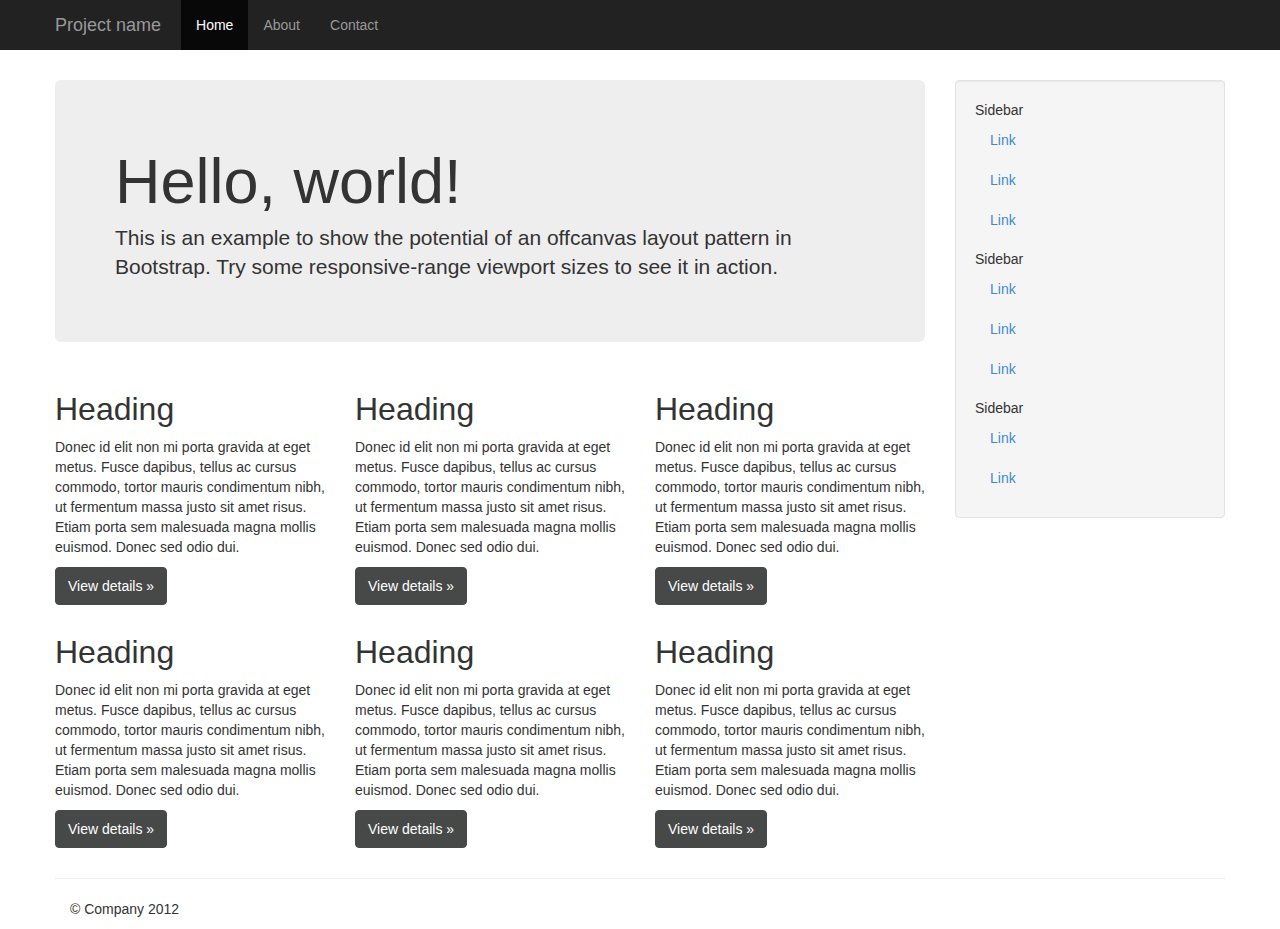
<file: checklister/static/vendor/bootstrap-examples/offcanvas/index.html>
<!DOCTYPE html>
<html lang="en">
  <head>
    <meta charset="utf-8">
    <meta name="viewport" content="width=device-width, initial-scale=1.0">
    <meta name="description" content="">
    <meta name="author" content="">

    <title>Off Canvas Template for Bootstrap</title>

    <!-- Bootstrap core CSS -->
    <link href="../bootstrap/css/bootstrap.css" rel="stylesheet">

    <!-- Custom styles for this template -->
    <link href="offcanvas.css" rel="stylesheet">
  </head>

  <body>

    <div class="navbar navbar-inverse navbar-fixed-top">
      <div class="container">
        <button type="button" class="navbar-toggle" data-toggle="collapse" data-target=".nav-collapse">
          <span class="icon-bar"></span>
          <span class="icon-bar"></span>
          <span class="icon-bar"></span>
        </button>
        <a class="navbar-brand" href="#">Project name</a>
        <div class="nav-collapse collapse">
          <ul class="nav navbar-nav">
            <li class="active"><a href="#">Home</a></li>
            <li><a href="#about">About</a></li>
            <li><a href="#contact">Contact</a></li>
          </ul>
        </div><!--/.nav-collapse -->
      </div>
    </div>

    <div class="container">

      <div class="row row-offcanvas row-offcanvas-right">
        <div class="col-lg-9">
          <p class="pull-right hidden-lg">
            <button type="button" class="btn btn-primary btn-offcanvas" data-toggle="offcanvas"><i class="glyphicon glyphicon-resize-horizontal"></i></button>
          </p>
          <div class="jumbotron">
            <h1>Hello, world!</h1>
            <p>This is an example to show the potential of an offcanvas layout pattern in Bootstrap. Try some responsive-range viewport sizes to see it in action.</p>
          </div>
          <div class="row">
            <div class="col-sm-6 col-lg-4">
              <h2>Heading</h2>
              <p>Donec id elit non mi porta gravida at eget metus. Fusce dapibus, tellus ac cursus commodo, tortor mauris condimentum nibh, ut fermentum massa justo sit amet risus. Etiam porta sem malesuada magna mollis euismod. Donec sed odio dui. </p>
              <p><a class="btn btn-default" href="#">View details &raquo;</a></p>
            </div><!--/span-->
            <div class="col-sm-6 col-lg-4">
              <h2>Heading</h2>
              <p>Donec id elit non mi porta gravida at eget metus. Fusce dapibus, tellus ac cursus commodo, tortor mauris condimentum nibh, ut fermentum massa justo sit amet risus. Etiam porta sem malesuada magna mollis euismod. Donec sed odio dui. </p>
              <p><a class="btn btn-default" href="#">View details &raquo;</a></p>
            </div><!--/span-->
            <div class="col-sm-6 col-lg-4">
              <h2>Heading</h2>
              <p>Donec id elit non mi porta gravida at eget metus. Fusce dapibus, tellus ac cursus commodo, tortor mauris condimentum nibh, ut fermentum massa justo sit amet risus. Etiam porta sem malesuada magna mollis euismod. Donec sed odio dui. </p>
              <p><a class="btn btn-default" href="#">View details &raquo;</a></p>
            </div><!--/span-->
            <div class="col-sm-6 col-lg-4">
              <h2>Heading</h2>
              <p>Donec id elit non mi porta gravida at eget metus. Fusce dapibus, tellus ac cursus commodo, tortor mauris condimentum nibh, ut fermentum massa justo sit amet risus. Etiam porta sem malesuada magna mollis euismod. Donec sed odio dui. </p>
              <p><a class="btn btn-default" href="#">View details &raquo;</a></p>
            </div><!--/span-->
            <div class="col-sm-6 col-lg-4">
              <h2>Heading</h2>
              <p>Donec id elit non mi porta gravida at eget metus. Fusce dapibus, tellus ac cursus commodo, tortor mauris condimentum nibh, ut fermentum massa justo sit amet risus. Etiam porta sem malesuada magna mollis euismod. Donec sed odio dui. </p>
              <p><a class="btn btn-default" href="#">View details &raquo;</a></p>
            </div><!--/span-->
            <div class="col-sm-6 col-lg-4">
              <h2>Heading</h2>
              <p>Donec id elit non mi porta gravida at eget metus. Fusce dapibus, tellus ac cursus commodo, tortor mauris condimentum nibh, ut fermentum massa justo sit amet risus. Etiam porta sem malesuada magna mollis euismod. Donec sed odio dui. </p>
              <p><a class="btn btn-default" href="#">View details &raquo;</a></p>
            </div><!--/span-->
          </div><!--/row-->
        </div><!--/span-->
        <nav class="col-lg-3 sidebar-offcanvas" id="sidebar" role="navigation">
          <div class="well sidebar-nav">
            <ul class="nav nav-list">
              <li class="nav-header">Sidebar</li>
              <li class="active"><a href="#">Link</a></li>
              <li><a href="#">Link</a></li>
              <li><a href="#">Link</a></li>
              <li class="nav-header">Sidebar</li>
              <li><a href="#">Link</a></li>
              <li><a href="#">Link</a></li>
              <li><a href="#">Link</a></li>
              <li class="nav-header">Sidebar</li>
              <li><a href="#">Link</a></li>
              <li><a href="#">Link</a></li>
            </ul>
          </div><!--/.well -->
        </nav><!--/span-->
      </div><!--/row-->

      <hr>

      <footer>
        <p>&copy; Company 2012</p>
      </footer>

    </div><!--/.container-->


    <!-- jQuery and plugin -->
    <script src="../assets/js/jquery.js"></script>
    <script src="offcanvas.js"></script>
  </body>
</html>
</file>
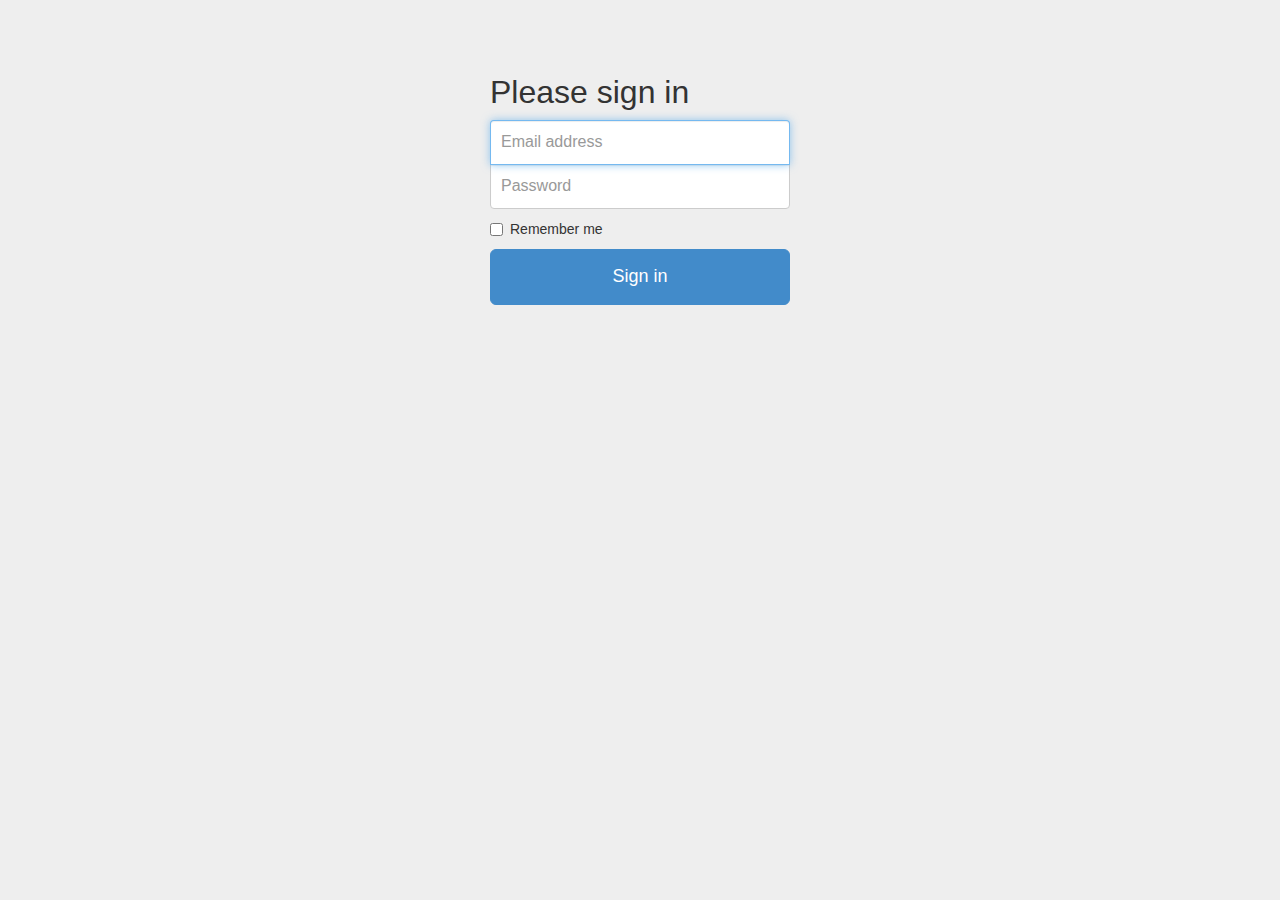
<file: checklister/static/vendor/bootstrap-examples/signin/index.html>
<!DOCTYPE html>
<html lang="en">
  <head>
    <meta charset="utf-8">
    <meta name="viewport" content="width=device-width, initial-scale=1.0">
    <meta name="description" content="">
    <meta name="author" content="">

    <title>Signin Template for Bootstrap</title>

    <!-- Bootstrap core CSS -->
    <link href="../bootstrap/css/bootstrap.css" rel="stylesheet">

    <!-- Custom styles for this template -->
    <link href="signin.css" rel="stylesheet">
  </head>

  <body>

    <div class="container">

      <form class="form-signin">
        <h2 class="form-signin-heading">Please sign in</h2>
        <input type="text" class="form-control" placeholder="Email address" autofocus>
        <input type="password" class="form-control" placeholder="Password">
        <label class="checkbox">
          <input type="checkbox" value="remember-me"> Remember me
        </label>
        <button class="btn btn-large btn-primary btn-block" type="submit">Sign in</button>
      </form>

    </div> <!-- /container -->

  </body>
</html>
</file>
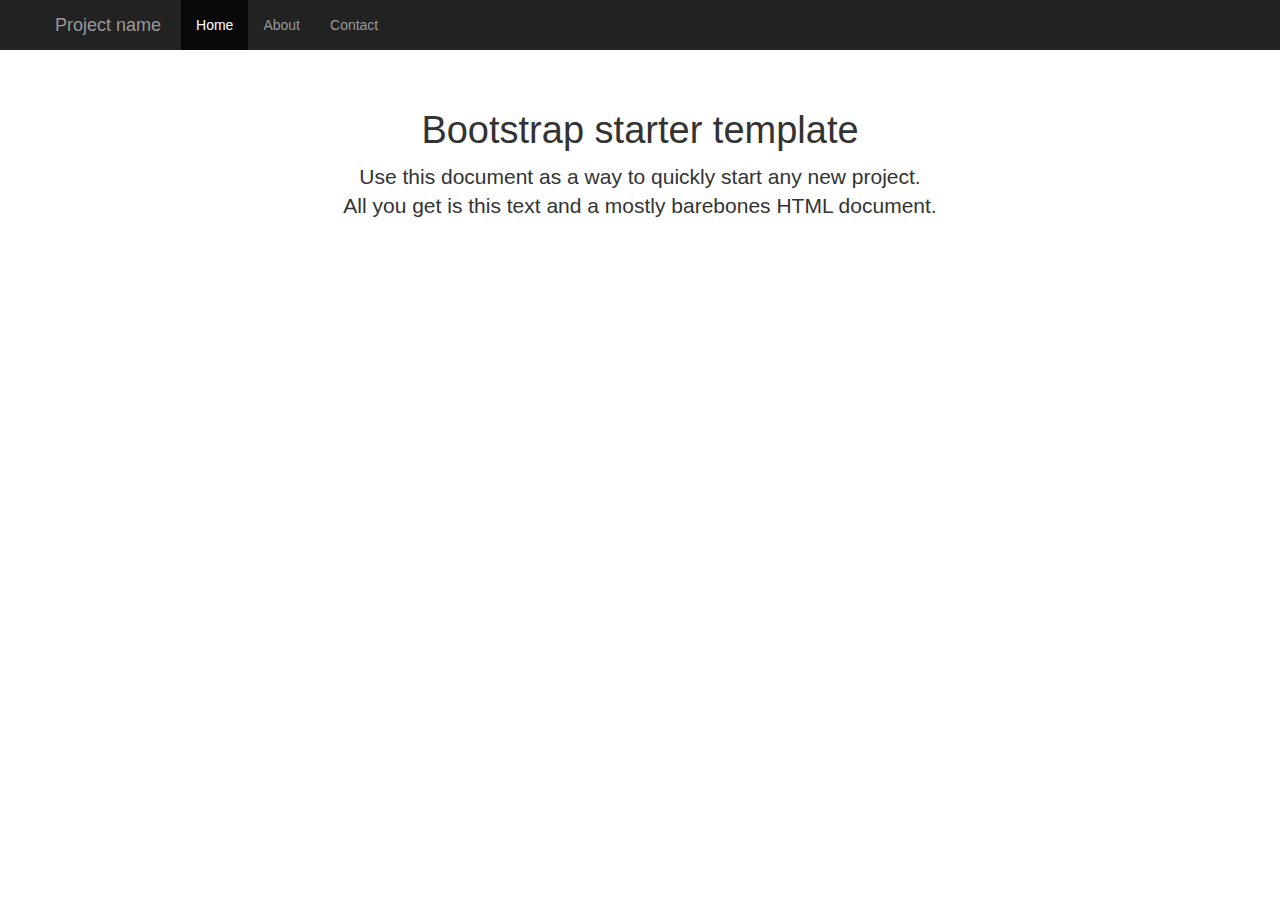
<file: checklister/static/vendor/bootstrap-examples/starter-template/index.html>
<!DOCTYPE html>
<html lang="en">
  <head>
    <meta charset="utf-8">
    <meta name="viewport" content="width=device-width, initial-scale=1.0">
    <meta name="description" content="">
    <meta name="author" content="">

    <title>Starter Template for Bootstrap</title>

    <!-- Bootstrap core CSS -->
    <link href="../bootstrap/css/bootstrap.css" rel="stylesheet">

    <!-- Custom styles for this template -->
    <link href="starter-template.css" rel="stylesheet">
  </head>

  <body>

    <div class="navbar navbar-inverse navbar-fixed-top">
      <div class="container">
        <button type="button" class="navbar-toggle" data-toggle="collapse" data-target=".nav-collapse">
          <span class="icon-bar"></span>
          <span class="icon-bar"></span>
          <span class="icon-bar"></span>
        </button>
        <a class="navbar-brand" href="#">Project name</a>
        <div class="nav-collapse collapse">
          <ul class="nav navbar-nav">
            <li class="active"><a href="#">Home</a></li>
            <li><a href="#about">About</a></li>
            <li><a href="#contact">Contact</a></li>
          </ul>
        </div><!--/.nav-collapse -->
      </div>
    </div>

    <div class="container">

      <div class="starter-template">
        <h1>Bootstrap starter template</h1>
        <p class="lead">Use this document as a way to quickly start any new project.<br> All you get is this text and a mostly barebones HTML document.</p>
      </div>

    </div><!-- /.container -->

    <script src="../assets/js/jquery.js"></script>
    <script src="../bootstrap/js/bootstrap.min.js"></script>
  </body>
</html>
</file>
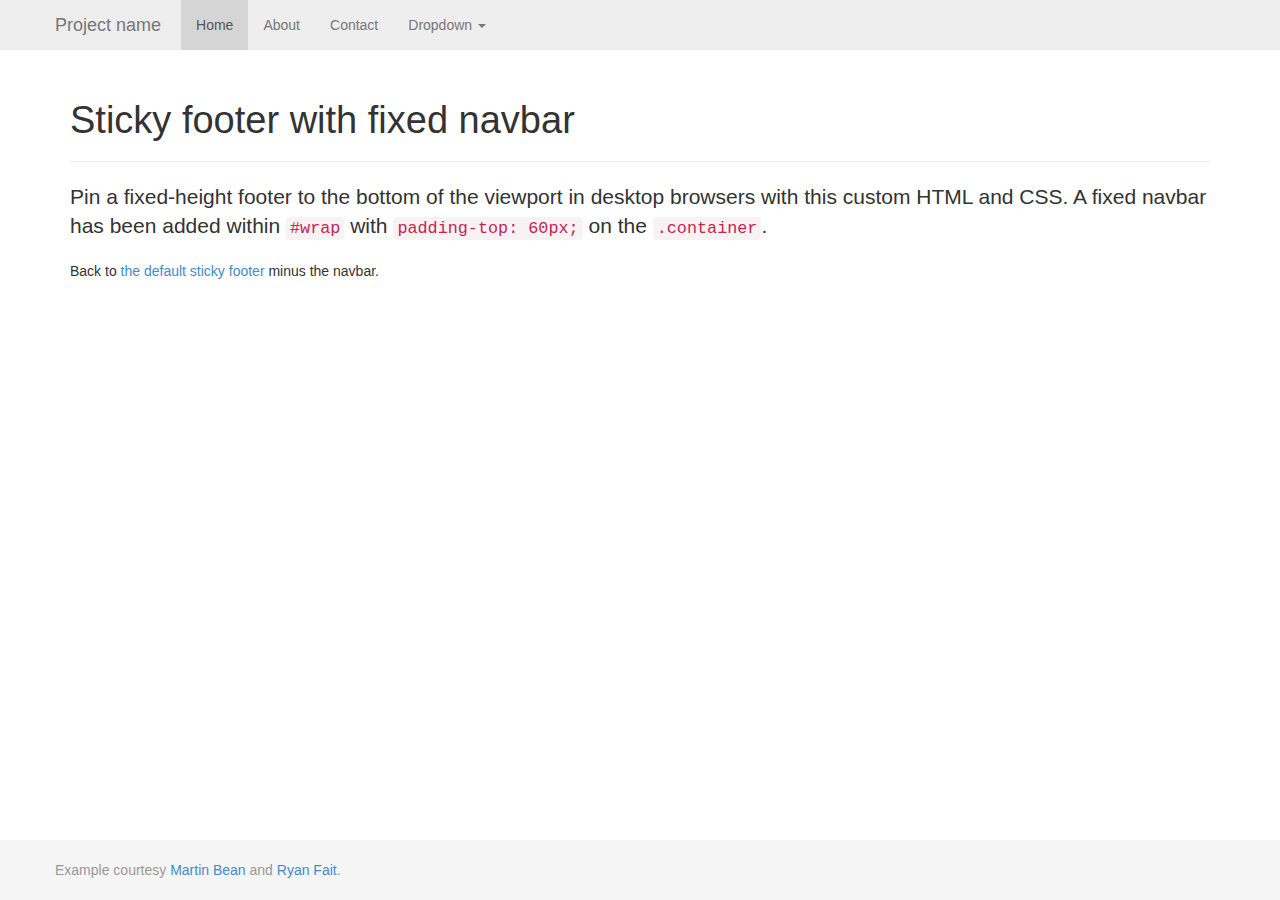
<file: checklister/static/vendor/bootstrap-examples/sticky-footer-navbar/index.html>
<!DOCTYPE html>
<html lang="en">
  <head>
    <meta charset="utf-8">
    <meta name="viewport" content="width=device-width, initial-scale=1.0">
    <meta name="description" content="">
    <meta name="author" content="">

    <title>Sticky Footer Navbar Template for Bootstrap</title>

    <!-- Bootstrap core CSS -->
    <link href="../bootstrap/css/bootstrap.css" rel="stylesheet">

    <!-- Custom styles for this template -->
    <link href="sticky-footer-navbar.css" rel="stylesheet">
  </head>

  <body>

    <!-- Wrap all page content here -->
    <div id="wrap">

      <!-- Fixed navbar -->
      <div class="navbar navbar-fixed-top">
        <div class="container">
          <button type="button" class="navbar-toggle" data-toggle="collapse" data-target=".nav-collapse">
            <span class="icon-bar"></span>
            <span class="icon-bar"></span>
            <span class="icon-bar"></span>
          </button>
          <a class="navbar-brand" href="#">Project name</a>
          <div class="nav-collapse collapse">
            <ul class="nav navbar-nav">
              <li class="active"><a href="#">Home</a></li>
              <li><a href="#about">About</a></li>
              <li><a href="#contact">Contact</a></li>
              <li class="dropdown">
                <a href="#" class="dropdown-toggle" data-toggle="dropdown">Dropdown <b class="caret"></b></a>
                <ul class="dropdown-menu">
                  <li><a href="#">Action</a></li>
                  <li><a href="#">Another action</a></li>
                  <li><a href="#">Something else here</a></li>
                  <li class="divider"></li>
                  <li class="dropdown-header">Nav header</li>
                  <li><a href="#">Separated link</a></li>
                  <li><a href="#">One more separated link</a></li>
                </ul>
              </li>
            </ul>
          </div><!--/.nav-collapse -->
        </div>
      </div>

      <!-- Begin page content -->
      <div class="container">
        <div class="page-header">
          <h1>Sticky footer with fixed navbar</h1>
        </div>
        <p class="lead">Pin a fixed-height footer to the bottom of the viewport in desktop browsers with this custom HTML and CSS. A fixed navbar has been added within <code>#wrap</code> with <code>padding-top: 60px;</code> on the <code>.container</code>.</p>
        <p>Back to <a href="../sticky-footer">the default sticky footer</a> minus the navbar.</p>
      </div>
    </div>

    <div id="footer">
      <div class="container">
        <p class="text-muted credit">Example courtesy <a href="http://martinbean.co.uk">Martin Bean</a> and <a href="http://ryanfait.com/sticky-footer/">Ryan Fait</a>.</p>
      </div>
    </div>

    <!-- Bootstrap core JavaScript
    ================================================== -->
    <script src="../assets/js/jquery.js"></script>
    <script src="../bootstrap/js/bootstrap.min.js"></script>
  </body>
</html>
</file>
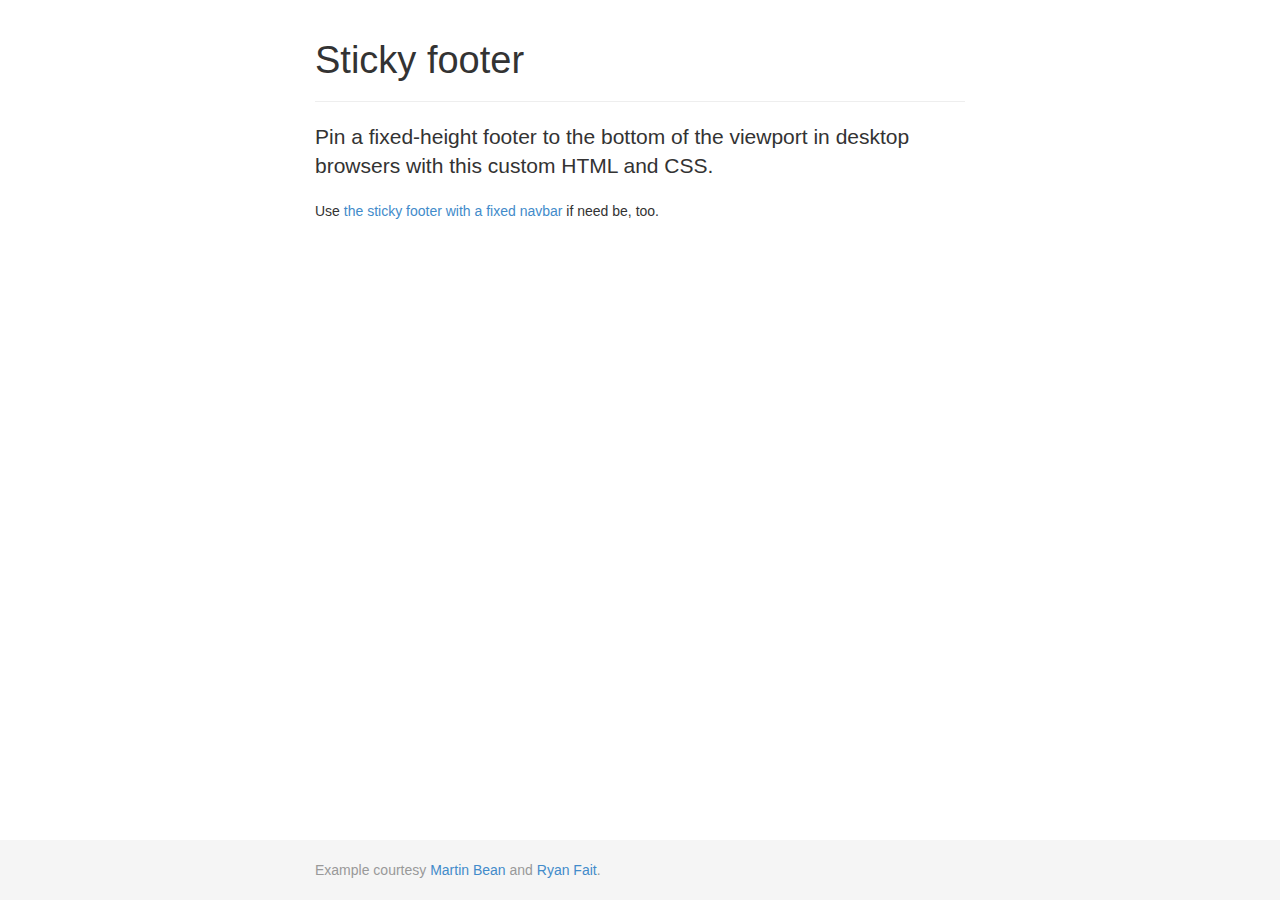
<file: checklister/static/vendor/bootstrap-examples/sticky-footer/index.html>
<!DOCTYPE html>
<html lang="en">
  <head>
    <meta charset="utf-8">
    <meta name="viewport" content="width=device-width, initial-scale=1.0">
    <meta name="description" content="">
    <meta name="author" content="">

    <title>Sticky Footer Template for Bootstrap</title>

    <!-- Bootstrap core CSS -->
    <link href="../bootstrap/css/bootstrap.css" rel="stylesheet">

    <!-- Custom styles for this template -->
    <link href="sticky-footer.css" rel="stylesheet">
  </head>

  <body>

    <!-- Wrap all page content here -->
    <div id="wrap">

      <!-- Begin page content -->
      <div class="container">
        <div class="page-header">
          <h1>Sticky footer</h1>
        </div>
        <p class="lead">Pin a fixed-height footer to the bottom of the viewport in desktop browsers with this custom HTML and CSS.</p>
        <p>Use <a href="../sticky-footer-navbar">the sticky footer with a fixed navbar</a> if need be, too.</p>
      </div>
    </div>

    <div id="footer">
      <div class="container">
        <p class="text-muted credit">Example courtesy <a href="http://martinbean.co.uk">Martin Bean</a> and <a href="http://ryanfait.com/sticky-footer/">Ryan Fait</a>.</p>
      </div>
    </div>

  </body>
</html>
</file>
<file: checklister/static/vendor/bootstrap-examples/assets/css/docs.css>
body {
  font-weight: 300;
}

a:hover,
a:focus {
  text-decoration: none;
}

h2 {
  text-align: center;
  font-weight: 300;
}


/* Header
-------------------------------------------------- */

.jumbotron {
  position: relative;
  font-size: 16px;
  color: #fff;
  color: rgba(255,255,255,.75);
  text-align: center;
  background-color: #563d7c;
  border-radius: 0;
}
.jumbotron .container {
  max-width: 800px;
}
.jumbotron h1,
.jumbotron .glyphicon-ok {
  margin-bottom: 15px;
  font-weight: 300;
  letter-spacing: -1px;
  color: #fff;
}
.jumbotron .glyphicon-ok {
  font-size: 40px;
  line-height: 1;
}
.btn-outline {
  margin-top: 15px;
  margin-bottom: 15px;
  padding: 18px 24px;
  font-size: inherit;
  font-weight: 500;
  color: #fff; /* redeclare to override the `.jumbotron a` */
  background-color: transparent;
  border-color: #fff;
  border-color: rgba(255,255,255,.5);
  transition: all .1s ease-in-out;
}
.btn-outline:hover,
.btn-outline:active {
  color: #563d7c;
  background-color: #fff;
  border-color: #fff;
}

.jumbotron:after {
  position: absolute;
  right: 0;
  bottom: 0;
  left: 0;
  z-index: 10;
  display: block;
  content: "";
  height: 30px;
  background-image: -moz-linear-gradient(rgba(0, 0, 0, 0), rgba(0,0,0,.1));
  background-image: -webkit-linear-gradient(rgba(0, 0, 0, 0), rgba(0,0,0,.1));
}

.jumbotron p a,
.jumbotron-links a {
  font-weight: 500;
  color: #fff;
  transition: all .1s ease-in-out;
}
.jumbotron p a:hover,
.jumbotron-links a:hover {
  text-shadow: 0 0 10px rgba(255,255,255,.55);
}

/* Textual links */
.jumbotron-links {
  margin-top: 15px;
  margin-bottom: 0;
  padding-left: 0;
  list-style: none;
  font-size: 14px;
}
.jumbotron-links li {
  display: inline;
}
.jumbotron-links li + li {
  margin-left: 20px;
}

@media (min-width: 768px) {
  .jumbotron {
    padding-top: 100px;
    padding-bottom: 100px;
    font-size: 21px;
  }
  .jumbotron h1,
  .jumbotron .glyphicon-ok {
    font-size: 50px;
  }
}


/* Gallery list
-------------------------------------------------- */

.gallery {
  margin-top: 30px;
  margin-bottom: 40px;
}
.gallery .col-lg-4 {
  margin-bottom: 20px;
}
.gallery h3 {
  margin-top: 15px;
  margin-bottom: 5px;
}


/* Footer
-------------------------------------------------- */

.footer {
  padding: 50px 30px;
  color: #777;
  text-align: center;
  border-top: 1px solid #eee;
}
</file>
<file: checklister/static/vendor/bootstrap-examples/carousel/carousel.css>
/* GLOBAL STYLES
-------------------------------------------------- */
/* Padding below the footer and lighter body text */

body {
  padding-bottom: 40px;
  color: #5a5a5a;
}



/* CUSTOMIZE THE NAVBAR
-------------------------------------------------- */

/* Special class on .container surrounding .navbar, used for positioning it into place. */
.navbar-wrapper {
  position: relative;
  z-index: 15;
}



/* CUSTOMIZE THE CAROUSEL
-------------------------------------------------- */

/* Carousel base class */
.carousel {
  margin-bottom: 60px;

  /* Negative margin to pull up carousel. 90px is roughly margins and height of navbar. */
  margin-top: -90px;
}
/* Since positioning the image, we need to help out the caption */
.carousel-caption {
  z-index: 10;
}

/* Declare heights because of positioning of img element */
.carousel .item {
  height: 500px;
}
.carousel-inner > .item > img {
  position: absolute;
  top: 0;
  left: 0;
  min-width: 100%;
  height: 500px;
}



/* MARKETING CONTENT
-------------------------------------------------- */

/* Pad the edges of the mobile views a bit */
.marketing {
  padding-left: 15px;
  padding-right: 15px;
}

/* Center align the text within the three columns below the carousel */
.marketing .col-lg-4 {
  text-align: center;
  margin-bottom: 20px;
}
.marketing h2 {
  font-weight: normal;
}
.marketing .col-lg-4 p {
  margin-left: 10px;
  margin-right: 10px;
}


/* Featurettes
------------------------- */

.featurette-divider {
  margin: 80px 0; /* Space out the Bootstrap <hr> more */
}
.featurette {
  padding-top: 120px; /* Vertically center images part 1: add padding above and below text. */
  overflow: hidden; /* Vertically center images part 2: clear their floats. */
}
.featurette-image {
  margin-top: -120px; /* Vertically center images part 3: negative margin up the image the same amount of the padding to center it. */
}

/* Give some space on the sides of the floated elements so text doesn't run right into it. */
.featurette-image.pull-left {
  margin-right: 40px;
}
.featurette-image.pull-right {
  margin-left: 40px;
}

/* Thin out the marketing headings */
.featurette-heading {
  font-size: 50px;
  font-weight: 300;
  line-height: 1;
  letter-spacing: -1px;
}



/* RESPONSIVE CSS
-------------------------------------------------- */

@media (min-width: 768px) {

  /* Remve the edge padding needed for mobile */
  .marketing {
    padding-left: 0;
    padding-right: 0;
  }

  /* Navbar positioning foo */
  .navbar-wrapper {
    margin-top: 20px;
  }
  /* The navbar becomes detached from the top, so we round the corners */
  .navbar-wrapper .navbar {
    border-radius: 4px;
  }

  /* Bump up size of carousel content */
  .carousel-caption p {
    margin-bottom: 20px;
    font-size: 21px;
    line-height: 1.4;
  }

}
</file>
<file: checklister/static/vendor/bootstrap-examples/grid/grid.css>
.container {
  padding-left: 15px;
  padding-right: 15px;
}

h4 {
  margin-top: 25px;
}
.row {
  margin-bottom: 20px;
}
.row .row {
  margin-top: 10px;
  margin-bottom: 0;
}
[class*="col-lg-"] {
  padding-top: 15px;
  padding-bottom: 15px;
  background-color: rgba(185,74,72,.15);
  border: 1px solid rgba(185,74,72,.2);
}
</file>
<file: checklister/static/vendor/bootstrap-examples/jumbotron-narrow/jumbotron-narrow.css>
/* Space out content a bit */
body {
  padding-top: 20px;
  padding-bottom: 20px;
}

/* Everything but the jumbotron gets side spacing for mobile-first views */
.header,
.marketing,
.footer {
  padding-left: 15px;
  padding-right: 15px;
}

/* Custom page header */
.header {
  border-bottom: 1px solid #e5e5e5;
}
/* Make the masthead heading the same height as the navigation */
.header h3 {
  margin-top: 0;
  margin-bottom: 0;
  line-height: 40px;
  padding-bottom: 19px;
}

/* Custom page footer */
.footer {
  padding-top: 19px;
  color: #777;
  border-top: 1px solid #e5e5e5;
}

/* Custom container */
.container-narrow {
  margin: 0 auto;
  max-width: 700px;
}
.container-narrow > hr {
  margin: 30px 0;
}

/* Main marketing message and sign up button */
.jumbotron {
  text-align: center;
  border-bottom: 1px solid #e5e5e5;
}
.jumbotron .btn {
  font-size: 21px;
  padding: 14px 24px;
}

/* Supporting marketing content */
.marketing {
  margin: 40px 0;
}
.marketing p + h4 {
  margin-top: 28px;
}

/* Responsive: Portrait tablets and up */
@media screen and (min-width: 768px) {
  /* Remove the padding we set earlier */
  .header,
  .marketing,
  .footer {
    padding-left: 0;
    padding-right: 0;
  }
  /* Space out the masthead */
  .header {
    margin-bottom: 30px;
  }
  /* Remove the bottom border on the jumbotron for visual effect */
  .jumbotron {
    border-bottom: 0;
  }
}
</file>
<file: checklister/static/vendor/bootstrap-examples/jumbotron/jumbotron.css>
/* Move down content because we have a fixed navbar that is 50px tall */
body {
  padding-top: 50px;
  padding-bottom: 20px;
}

/* Set widths on the navbar form inputs since otherwise they're 100% wide */
.navbar-form input[type="text"],
.navbar-form input[type="password"] {
  width: 180px;
}

/* Wrapping element */
/* Set some basic padding to keep content from hitting the edges */
.body-content {
  padding-left: 15px;
  padding-right: 15px;
}

/* Responsive: Portrait tablets and up */
@media screen and (min-width: 768px) {
  /* Let the jumbotron breathe */
  .jumbotron {
    margin-top: 20px;
  }
  /* Remove padding from wrapping element since we kick in the grid classes here */
  .body-content {
    padding: 0;
  }
}
</file>
<file: checklister/static/vendor/bootstrap-examples/justified-nav/justified-nav.css>
body {
  padding-top: 20px;
}

/* Everything but the jumbotron gets side spacing for mobile-first views */
.masthead,
.body-content,
.footer {
  padding-left: 15px;
  padding-right: 15px;
}

.footer {
  border-top: 1px solid #ddd;
  margin-top: 30px;
  padding-top: 29px;
  padding-bottom: 30px;
}

/* Main marketing message and sign up button */
.jumbotron {
  text-align: center;
  background-color: transparent;
}
.jumbotron .btn {
  font-size: 21px;
  padding: 14px 24px;
}

/* Customize the nav-justified links to be fill the entire space of the .navbar */
.nav-justified {
  max-height: 50px;
  background-color: #eee;
  border-radius: 5px;
  border: 1px solid #ccc;
}
.nav-justified > li > a {
  padding-top: 15px;
  padding-bottom: 15px;
  color: #777;
  font-weight: bold;
  text-align: center;
  border-left: 1px solid rgba(255,255,255,.75);
  border-right: 1px solid rgba(0,0,0,.1);
  background-color: #e5e5e5; /* Old browsers */
  background-repeat: repeat-x; /* Repeat the gradient */
  background-image: -moz-linear-gradient(top, #f5f5f5 0%, #e5e5e5 100%); /* FF3.6+ */
  background-image: -webkit-gradient(linear, left top, left bottom, color-stop(0%,#f5f5f5), color-stop(100%,#e5e5e5)); /* Chrome,Safari4+ */
  background-image: -webkit-linear-gradient(top, #f5f5f5 0%,#e5e5e5 100%); /* Chrome 10+,Safari 5.1+ */
  background-image: -ms-linear-gradient(top, #f5f5f5 0%,#e5e5e5 100%); /* IE10+ */
  background-image: -o-linear-gradient(top, #f5f5f5 0%,#e5e5e5 100%); /* Opera 11.10+ */
  filter: progid:DXImageTransform.Microsoft.gradient( startColorstr='#f5f5f5', endColorstr='#e5e5e5',GradientType=0 ); /* IE6-9 */
  background-image: linear-gradient(top, #f5f5f5 0%,#e5e5e5 100%); /* W3C */
}
.nav-justified > .active > a {
  background-color: #ddd;
  background-image: none;
  box-shadow: inset 0 3px 7px rgba(0,0,0,.15);
}
.nav-justified > li:first-child > a {
  border-left: 0;
  border-top-left-radius: 5px;
  border-bottom-left-radius: 5px;
}
.nav-justified > li:last-child > a {
  border-right: 0;
  border-top-right-radius: 5px;
  border-bottom-right-radius: 5px;
}


/* Responsive: Portrait tablets and up */
@media screen and (min-width: 768px) {
  /* Remove the padding we set earlier */
  .masthead,
  .marketing,
  .footer {
    padding-left: 0;
    padding-right: 0;
  }
}
</file>
<file: checklister/static/vendor/bootstrap-examples/navbar-fixed-top/navbar-fixed-top.css>
body {
padding-top: 60px;
}

.jumbotron {
margin-top: 20px;
}
</file>
<file: checklister/static/vendor/bootstrap-examples/navbar-static-top/navbar-static-top.css>
.jumbotron {
margin-top: 30px;
}
</file>
<file: checklister/static/vendor/bootstrap-examples/navbar/navbar.css>
body {
padding: 30px;
}

.navbar {
margin-bottom: 30px;
}
</file>
<file: checklister/static/vendor/bootstrap-examples/offcanvas/offcanvas.css>
body {
  padding-top: 80px;
}
footer {
  padding-left: 15px;
  padding-right: 15px;
}

/*
 * Off canvas
 * -------------------------------------------------- */

.row-offcanvas {
  position: relative;
  overflow: hidden;
  -webkit-transition: all 0.25s ease-out;
     -moz-transition: all 0.25s ease-out;
          transition: all 0.25s ease-out;
}
.row-offcanvas.active {
  overflow: visible;
}
.row-offcanvas-right .sidebar-offcanvas {
  right: -210px; /* 60px * 3.5 = very small phones like 240x320 HTC Wildfire */
}
.row-offcanvas-left .sidebar-offcanvas {
  left: -210px; /* 60px * 3.5 = very small phones like 240x320 HTC Wildfire */
}
.row-offcanvas-right.active {
  right: 210px; /* 60px * 3.5 = very small phones like 240x320 HTC Wildfire */
}
.row-offcanvas-left.active {
  left: 210px; /* 60px * 3.5 = very small phones like 240x320 HTC Wildfire */
}
.sidebar-offcanvas {
  position: absolute;
  top: 0;
}

@media screen and (max-width: 319px) {
  /* This is here instead of being outside the media queries because when
   * we exit "mobile land", the sidebar needs to be able to restore its
   * originally authored ".col-lg-X" width. */
  .sidebar-offcanvas {
    width: 210px; /* 60px * 3.5 = very small phones like 240x320 HTC Wildfire */
  }
}

@media screen and (min-width: 320px) and (max-width: 480px) {
  .row-offcanvas-right .sidebar-offcanvas {
    right: -270px; /* 60px * 4.5 = average iPhones and Android phones */
  }
  .row-offcanvas-left .sidebar-offcanvas {
    left: -270px; /* 60px * 4.5 = average iPhones and Android phones */
  }
  .row-offcanvas-right.active {
    right: 270px; /* 60px * 4.5 = average iPhones and Android phones */
  }
  .row-offcanvas-left.active {
    left: 270px; /* 60px * 4.5 = average iPhones and Android phones */
  }
  .sidebar-offcanvas {
    width: 270px; /* 60px * 4.5 = average iPhones and Android phones */
  }
}

/* Landscape phone to tablets
 * -------------------------- */
@media screen and (min-width: 481px) and (max-width: 767px) {
  .row-offcanvas-right .sidebar-offcanvas {
    right: -480px; /* 60px * 8 = Tablets and wider */
  }
  .row-offcanvas-left .sidebar-offcanvas {
    left: -480px; /* 60px * 8 = Tablets and wider */
  }
  .row-offcanvas-right.active {
    right: 480px; /* 60px * 8 = Tablets and wider */
  }
  .row-offcanvas-left.active {
    left: 480px; /* 60px * 8 = Tablets and wider */
  }
  .sidebar-offcanvas {
    width: 480px; /* 60px * 8 = Tablets and wider */
  }
}

/* Tablets & above
 * ---------------- */
@media screen and (min-width: 768px) {
  .row-offcanvas {
    position: static;
    overflow: visible;
  }
  .sidebar-offcanvas {
    position: static;
  }
  .btn-offcanvas {
    display: none;
  }
}
</file>
<file: checklister/static/vendor/bootstrap-examples/signin/signin.css>
body {
  padding-top: 40px;
  padding-bottom: 40px;
  background-color: #eee;
}

.form-signin {
  max-width: 330px;
  padding: 15px;
  margin: 0 auto;
}
.form-signin .form-signin-heading,
.form-signin .checkbox {
  margin-bottom: 10px;
}
.form-signin .checkbox {
  font-weight: normal;
}
.form-signin input[type="text"],
.form-signin input[type="password"] {
  position: relative;
  font-size: 16px;
  height: auto;
  padding: 10px;
  -webkit-box-sizing: border-box;
     -moz-box-sizing: border-box;
          box-sizing: border-box;
}
.form-signin input[type="text"]:focus,
.form-signin input[type="password"]:focus {
  z-index: 2;
}
.form-signin input[type="text"] {
  margin-bottom: -1px;
  border-bottom-left-radius: 0;
  border-bottom-right-radius: 0;
}
.form-signin input[type="password"] {
  margin-bottom: 10px;
  border-top-left-radius: 0;
  border-top-right-radius: 0;
}
</file>
<file: checklister/static/vendor/bootstrap-examples/starter-template/starter-template.css>
body {
  padding-top: 50px;
}
.starter-template {
  padding: 40px 15px;
  text-align: center;
}
</file>
<file: checklister/static/vendor/bootstrap-examples/sticky-footer-navbar/sticky-footer-navbar.css>
/* Sticky footer styles
-------------------------------------------------- */

html,
body {
  height: 100%;
  /* The html and body elements cannot have any padding or margin. */
}

/* Wrapper for page content to push down footer */
#wrap {
  min-height: 100%;
  height: auto !important;
  height: 100%;
  /* Negative indent footer by its height */
  margin: 0 auto -60px;
  /* Pad bottom by footer height */
  padding: 0 0 60px;
}

/* Set the fixed height of the footer here */
#footer {
  height: 60px;
  background-color: #f5f5f5;
}

/* Lastly, apply responsive CSS fixes as necessary */
@media (max-width: 767px) {
  #footer {
    margin-left: -20px;
    margin-right: -20px;
    padding-left: 20px;
    padding-right: 20px;
  }
}



/* Custom page CSS
-------------------------------------------------- */
/* Not required for template or sticky footer method. */

#wrap > .container {
  padding: 60px 15px 0;
}
.container .credit {
  margin: 20px 0;
}

code {
  font-size: 80%;
}
</file>
<file: checklister/static/vendor/bootstrap-examples/sticky-footer/sticky-footer.css>
/* Sticky footer styles
-------------------------------------------------- */

html,
body {
  height: 100%;
  /* The html and body elements cannot have any padding or margin. */
}

/* Wrapper for page content to push down footer */
#wrap {
  min-height: 100%;
  height: auto !important;
  height: 100%;
  /* Negative indent footer by its height */
  margin: 0 auto -60px;
  /* Pad bottom by footer height */
  padding: 0 0 60px;
}

/* Set the fixed height of the footer here */
#footer {
  height: 60px;
  background-color: #f5f5f5;
}

/* Lastly, apply responsive CSS fixes as necessary */
@media (max-width: 767px) {
  #footer {
    margin-left: -20px;
    margin-right: -20px;
    padding-left: 20px;
    padding-right: 20px;
  }
}

/* Custom page CSS
-------------------------------------------------- */
/* Not required for template or sticky footer method. */

.container {
  width: auto;
  max-width: 680px;
  padding: 0 15px;
}
.container .credit {
  margin: 20px 0;
}
</file>
